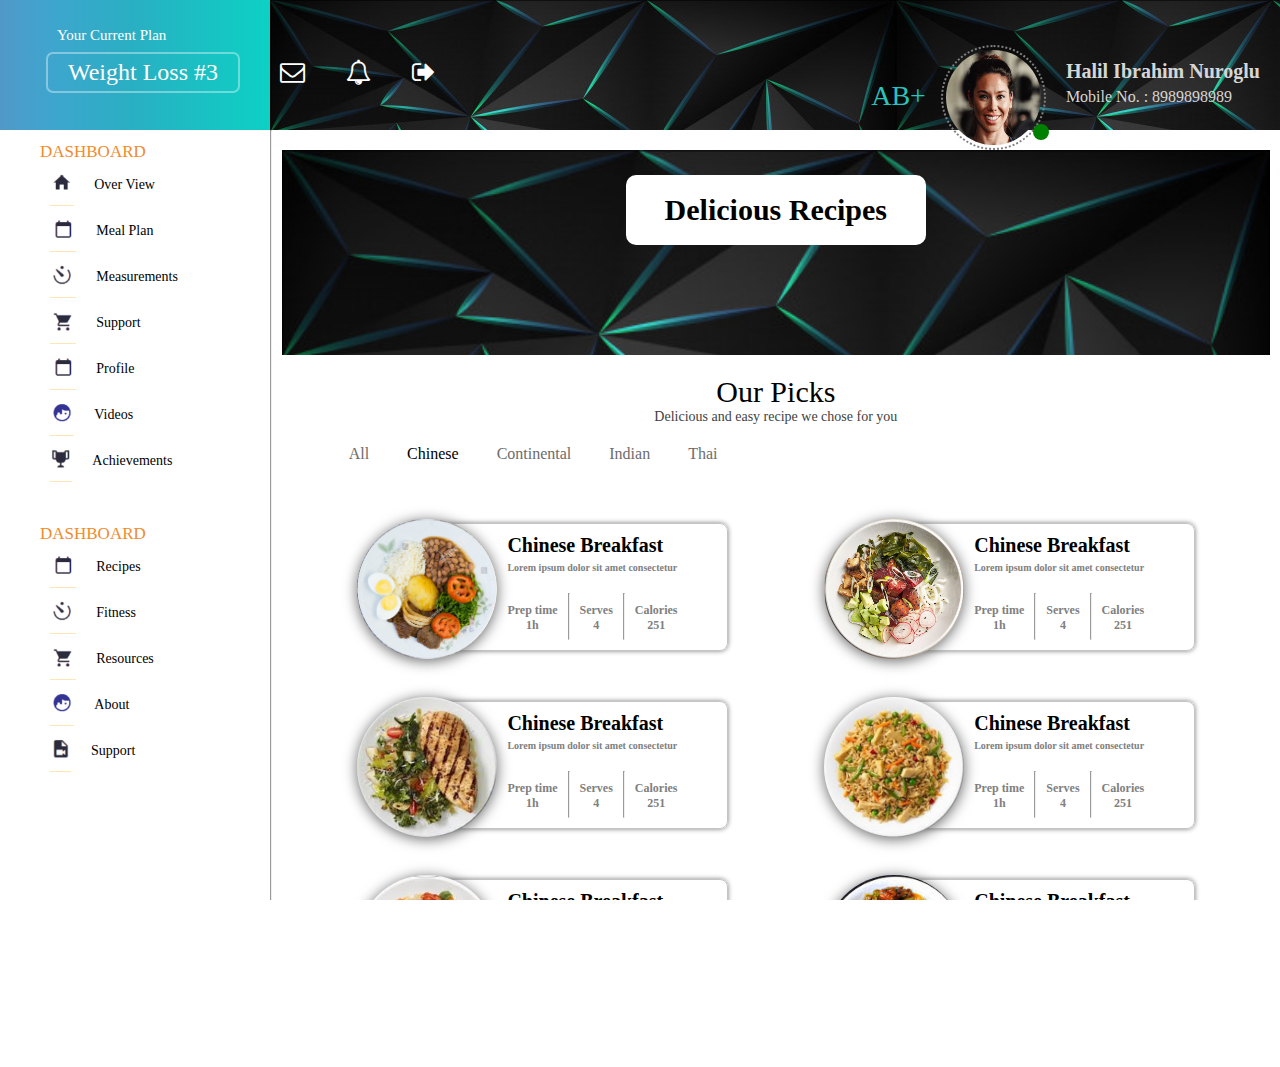
<file: diet/recipe.html>
<!DOCTYPE html>
<html>
<head>
    <meta name="viewport" content="width=device-width, initial-scale=1.0">
    <link rel="stylesheet" href="https://cdnjs.cloudflare.com/ajax/libs/font-awesome/4.7.0/css/font-awesome.min.css">
    <link rel="stylesheet" href="style.css">
    <script src="https://ajax.googleapis.com/ajax/libs/jquery/3.5.1/jquery.min.js"></script>
    <title>Document</title>
</head>
<body>
    <header>
        <div class="header-left">

            <div class="first">Your Current Plan</div>
            <div class="second">Weight Loss #3</div>
            <div class="ham" onclick="sideNav()"><div class="hamburger"></div></div>
            <div class="profile-image">
                <img src="images/black.jpg" alt="face" onclick="showDrop()">
                <div class="online"></div>
            </div>
            <div class="drop-profile" id="restrict" onclick="custom()">
                <div class="blur"></div>
                <div class="drop-profile-name">Halil Ibrahim Nuroglu</div>
                <div class="drop-profile-mob">8989898989</div> 
                <div class="profile-image">
                    <img src="images/black.jpg" alt="face" onclick="showDrop()">
                    <div class="online"></div>
                </div>
                <a href="./profile.html"><div class="edit-profile" onclick="custom()">Edit Profile</div></a>
            </div>
        </div>
        <div class="header-right">
            <div class="icons">
                <i class="fa fa-envelope-o" aria-hidden="true"></i>
                <i class="fa fa-bell-o" aria-hidden="true"></i>
                <a href="#" class="log-out"><i class="fa fa-sign-out" aria-hidden="true"></i></a>
            </div>
            <div class="profile">
                <span>AB+</span>
                <div class="profile-image">
                    <img src="images/face.png" alt="face">
                    <div class="online"></div>
                </div>
                <div class="profile-info">
                    <div class="profile-name">
                        <b>Halil Ibrahim Nuroglu</b>
                    </div>
                    <div class="mob-num">
                        Mobile No. : 8989898989
                    </div>
                </div>
            </div>
        </div>
    </header>
    <nav id="sideNavResponsive">
        <nav>Your Plan</nav>
        <span>Weight Loss #3</span>
        <div class="head">
            DASHBOARD
        </div>
        <ul>
            <li><a href=""><img src="images/home.png" alt="home"><span>Over View</span></a></li>
            <li><a href=""><img src="images/board.png" alt="board"><span>Meal Plan</span></a></li>
            <li><a href=""><img src="images/clock.png" alt="clock"><span>Measurements</span></a></li>
            <li><a href=""><img src="images/cart.png" alt="cart"><span>Support</span></a></li>
            <li><a href="./profile.html"><img src="images/board.png" alt="profile"><span>Profile</span></a></li>
            <li><a href=""><img src="images/ninja.png" alt="vid"><span>Videos</span></a></li>
            <li><a href=""><img src="images/trophy.png" alt="trophy"><span>Achievements</span></a></li>
        </ul>
        <div class="head">
            DASHBOARD
        </div>
        <ul>
            <li><a href="./recipe.html"><img src="images/board.png" alt="recipe"><span>Recipes</span></a></li>
            <li><a href=""><img src="images/clock.png" alt="fit"><span>Fitness</span></a></li>
            <li><a href=""><img src="images/cart.png" alt="cart"><span>Resources</span></a></li>
            <li><a href=""><img src="images/ninja.png" alt="about"><span>About</span></a></li>
            <li><a href=""><img src="images/paste.png" alt="support"><span>Support</span></a></li>
        </ul>
    </nav>
    <main>
        <nav id="sideNav">
            <i class="fa fa-times" aria-hidden="true" onclick="closeSideNav()"></i>
            <div class="head">
                DASHBOARD
            </div>
            <ul>
                <li><a href=""><img src="images/home.png" alt="home"><span>Over View</span></a></li>
                <li><a href=""><img src="images/board.png" alt="board"><span>Meal Plan</span></a></li>
                <li><a href=""><img src="images/clock.png" alt="clock"><span>Measurements</span></a></li>
                <li><a href=""><img src="images/cart.png" alt="cart"><span>Support</span></a></li>
                <li><a href="./profile.html"><img src="images/board.png" alt="profile"><span>Profile</span></a></li>
                <li><a href=""><img src="images/ninja.png" alt="vid"><span>Videos</span></a></li>
                <li><a href=""><img src="images/trophy.png" alt="trophy"><span>Achievements</span></a></li>
            </ul>
            <div class="head">
                DASHBOARD
            </div>
            <ul>
                <li><a href="./recipe.html"><img src="images/board.png" alt="recipe"><span>Recipes</span></a></li>
                <li><a href=""><img src="images/clock.png" alt="fit"><span>Fitness</span></a></li>
                <li><a href=""><img src="images/cart.png" alt="cart"><span>Resources</span></a></li>
                <li><a href=""><img src="images/ninja.png" alt="about"><span>About</span></a></li>
                <li><a href=""><img src="images/paste.png" alt="support"><span>Support</span></a></li>
            </ul>
        </nav>
        <hr>
        <div class="content">
            <div class="banner">
                <div class="line1">Delicious Recipes</div>
                <div class="line2">Explore variety of recipes</div>
                <div class="line3">
                    <input type="search" size="30" placeholder="Search recipe ...">
                    <div class="search-icon">
                        <i class="fa fa-search" aria-hidden="true"></i>
                    </div>
                </div>
            </div>
            <div class="our-picks">
                Our Picks
                <span>Delicious and easy recipe we chose for you</span>
            </div>
            <div class="item-nav">
                <div class="categories">
                    <a href="">All</a>
                    <a href="" class="active">Chinese</a>
                    <a href="">Continental</a>
                    <a href="">Indian</a>
                    <a href="">Thai</a>
                </div>
                <div class="categories-options">
                    <select name="" id="">
                        <option value="">All</option>
                        <option value="">Chinese</option>
                        <option value="">Continental</option>
                        <option value="">Indian</option>
                        <option value="">Thai</option>
                    </select>
                </div>
                <div class="searchbar"></div>
            </div>
            <div class="recipe-list">
                <div class="recipe-card">
                    <div class="card card1">
                        <div class="card-title">Chinese Breakfast</div>
                        <nav>Lorem ipsum dolor sit amet consectetur</nav>
                        <div class="specs">
                            <div class="first-col">Prep time <br> 1h</div>
                            <hr>
                            <div class="second-col">Serves <br> 4</div>
                            <hr>
                            <div class="third-col">Calories <br> 251</div>
                        </div>
                    </div>
                </div>
                <div class="recipe-card">
                    <div class="card card2">
                        <div class="card-title">Chinese Breakfast</div>
                        <nav>Lorem ipsum dolor sit amet consectetur</nav>
                        <div class="specs">
                            <div class="first-col">Prep time <br> 1h</div>
                            <hr>
                            <div class="second-col">Serves <br> 4</div>
                            <hr>
                            <div class="third-col">Calories <br> 251</div>
                        </div>
                    </div>
                </div>
                <div class="recipe-card">
                    <div class="card card3">
                        <div class="card-title">Chinese Breakfast</div>
                        <nav>Lorem ipsum dolor sit amet consectetur</nav>
                        <div class="specs">
                            <div class="first-col">Prep time <br> 1h</div>
                            <hr>
                            <div class="second-col">Serves <br> 4</div>
                            <hr>
                            <div class="third-col">Calories <br> 251</div>
                        </div>
                    </div>
                </div>
                <div class="recipe-card">
                    <div class="card card4">
                        <div class="card-title">Chinese Breakfast</div>
                        <nav>Lorem ipsum dolor sit amet consectetur</nav>
                        <div class="specs">
                            <div class="first-col">Prep time <br> 1h</div>
                            <hr>
                            <div class="second-col">Serves <br> 4</div>
                            <hr>
                            <div class="third-col">Calories <br> 251</div>
                        </div>
                    </div>
                </div>
                <div class="recipe-card">
                    <div class="card card5">
                        <div class="card-title">Chinese Breakfast</div>
                        <nav>Lorem ipsum dolor sit amet consectetur</nav>
                        <div class="specs">
                            <div class="first-col">Prep time <br> 1h</div>
                            <hr>
                            <div class="second-col">Serves <br> 4</div>
                            <hr>
                            <div class="third-col">Calories <br> 251</div>
                        </div>
                    </div>
                </div>
                <div class="recipe-card">
                    <div class="card card6">
                        <div class="card-title">Chinese Breakfast</div>
                        <nav>Lorem ipsum dolor sit amet consectetur</nav>
                        <div class="specs">
                            <div class="first-col">Prep time <br> 1h</div>
                            <hr>
                            <div class="second-col">Serves <br> 4</div>
                            <hr>
                            <div class="third-col">Calories <br> 251</div>
                        </div>
                    </div>
                </div>
            </div>
        </div>
    <br><br>
    </main>
    <div class="copyright">
        <nav>Copyright &copy; 2020 S . All rights reserved.</nav>
        <nav><a href=""><i class="fa fa-facebook" aria-hidden="true"></i></a></nav>
    </div>
    <script src="script.js"></script>
</body>
</html>
</file>
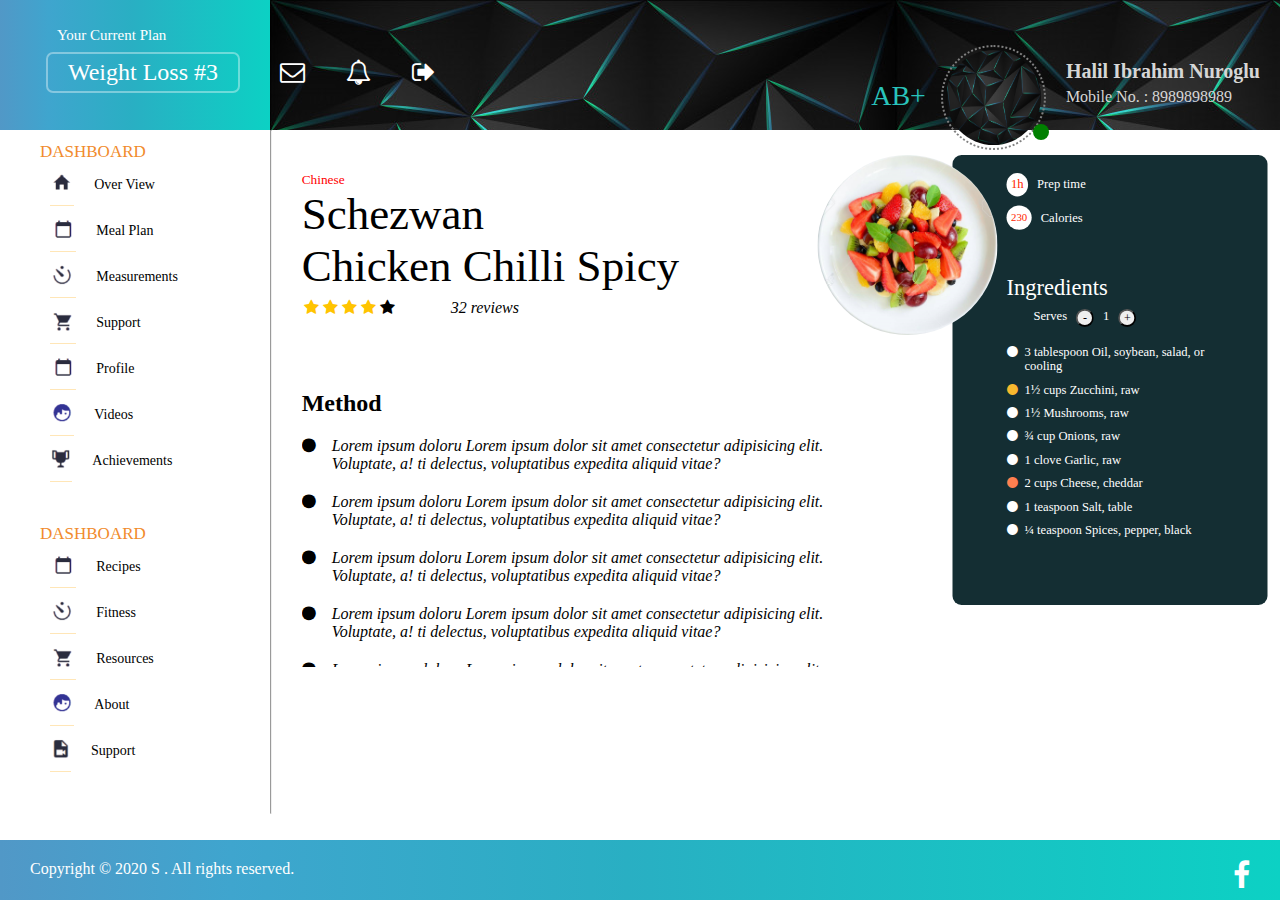
<file: diet/single-recipe.html>
<!DOCTYPE html>
<html>
<head>
    <meta name="viewport" content="width=device-width, initial-scale=1.0">
    <link rel="stylesheet" href="https://cdnjs.cloudflare.com/ajax/libs/font-awesome/4.7.0/css/font-awesome.min.css">
    <link rel="stylesheet" href="style.css">
    <script src="https://ajax.googleapis.com/ajax/libs/jquery/3.5.1/jquery.min.js"></script>
    <title>Document</title>
</head>
<body>
    <header>
        <div class="header-left">

            <div class="first">Your Current Plan</div>
            <div class="second">Weight Loss #3</div>
            <div class="ham" onclick="sideNav()"><div class="hamburger"></div></div>
            <div class="profile-image">
                <img src="images/black.jpg" alt="face" onclick="showDrop()">
                <div class="online"></div>
            </div>
            <div class="drop-profile" id="restrict" onclick="custom()">
                <div class="blur"></div>
                <div class="drop-profile-name">Halil Ibrahim Nuroglu</div>
                <div class="drop-profile-mob">8989898989</div> 
                <div class="profile-image">
                    <img src="images/black.jpg" alt="face" onclick="showDrop()">
                    <div class="online"></div>
                </div>
                <a href="./profile.html"><div class="edit-profile" onclick="custom()">Edit Profile</div></a>
            </div>
        </div>
        <div class="header-right">
            <div class="icons">
                <i class="fa fa-envelope-o" aria-hidden="true"></i>
                <i class="fa fa-bell-o" aria-hidden="true"></i>
                <a href="#" class="log-out"><i class="fa fa-sign-out" aria-hidden="true"></i></a>
            </div>
            <div class="profile">
                <span>AB+</span>
                <div class="profile-image">
                    <img src="images/black.jpg" alt="face">
                    <div class="online"></div>
                </div>
                <div class="profile-info">
                    <div class="profile-name">
                        <b>Halil Ibrahim Nuroglu</b>
                    </div>
                    <div class="mob-num">
                        Mobile No. : 8989898989
                    </div>
                </div>
            </div>
        </div>
    </header>
    <nav id="sideNavResponsive">
        <nav>Your Plan</nav>
        <span>Weight Loss #3</span>
        <div class="head">
            DASHBOARD
        </div>
        <ul>
            <li><a href=""><img src="images/home.png" alt="home"><span>Over View</span></a></li>
            <li><a href=""><img src="images/board.png" alt="board"><span>Meal Plan</span></a></li>
            <li><a href=""><img src="images/clock.png" alt="clock"><span>Measurements</span></a></li>
            <li><a href=""><img src="images/cart.png" alt="cart"><span>Support</span></a></li>
            <li><a href="./profile.html"><img src="images/board.png" alt="profile"><span>Profile</span></a></li>
            <li><a href=""><img src="images/ninja.png" alt="vid"><span>Videos</span></a></li>
            <li><a href=""><img src="images/trophy.png" alt="trophy"><span>Achievements</span></a></li>
        </ul>
        <div class="head">
            DASHBOARD
        </div>
        <ul>
            <li><a href="./recipe.html"><img src="images/board.png" alt="recipe"><span>Recipes</span></a></li>
            <li><a href=""><img src="images/clock.png" alt="fit"><span>Fitness</span></a></li>
            <li><a href=""><img src="images/cart.png" alt="cart"><span>Resources</span></a></li>
            <li><a href=""><img src="images/ninja.png" alt="about"><span>About</span></a></li>
            <li><a href=""><img src="images/paste.png" alt="support"><span>Support</span></a></li>
        </ul>
    </nav>
    <main>
        <nav id="sideNav">
            <i class="fa fa-times" aria-hidden="true" onclick="closeSideNav()"></i>
            <div class="head">
                DASHBOARD
            </div>
            <ul>
                <li><a href=""><img src="images/home.png" alt="home"><span>Over View</span></a></li>
                <li><a href=""><img src="images/board.png" alt="board"><span>Meal Plan</span></a></li>
                <li><a href=""><img src="images/clock.png" alt="clock"><span>Measurements</span></a></li>
                <li><a href=""><img src="images/cart.png" alt="cart"><span>Support</span></a></li>
                <li><a href="./profile.html"><img src="images/board.png" alt="profile"><span>Profile</span></a></li>
                <li><a href=""><img src="images/ninja.png" alt="vid"><span>Videos</span></a></li>
                <li><a href=""><img src="images/trophy.png" alt="trophy"><span>Achievements</span></a></li>
            </ul>
            <div class="head">
                DASHBOARD
            </div>
            <ul>
                <li><a href="./recipe.html"><img src="images/board.png" alt="recipe"><span>Recipes</span></a></li>
                <li><a href=""><img src="images/clock.png" alt="fit"><span>Fitness</span></a></li>
                <li><a href=""><img src="images/cart.png" alt="cart"><span>Resources</span></a></li>
                <li><a href=""><img src="images/ninja.png" alt="about"><span>About</span></a></li>
                <li><a href=""><img src="images/paste.png" alt="support"><span>Support</span></a></li>
            </ul>
        </nav>
        <hr>
        <div class="content">
            <div class="single-recipe-flex">
                <div class="single-recipe-header">
                    <small>Chinese</small>
                    <h1>
                        <div class="first-line-title">Schezwan</div>
                        <div class="second-line-title">Chicken Chilli Spicy</div>
                    </h1>
                    <div class="review">
                        <div class="star">
                            <i class="fa fa-star" aria-hidden="true"></i><i class="fa fa-star" aria-hidden="true"></i><i class="fa fa-star" aria-hidden="true"></i><i class="fa fa-star" aria-hidden="true"></i><i class="fa fa-star" aria-hidden="true"></i>
                        </div>
                        <div class="review-num">32 reviews</div>
                    </div>
                </div>
                <div class="single-recipe-graphics">
                    <img src="images/dish.png" alt="dish-image">
                    <div class="single-recipe-ingredients">
                        <div class="ingredients-place">
                            <div class="each-line">
                                <div class="circle red">1h</div>
                                <div class="ingredients-text">Prep time</div>
                            </div>
                            <div class="each-line">
                                <div class="circle red" id="calory-value">230</div>
                                <div class="ingredients-text">Calories</div>
                            </div>
                            <div class="title">
                                Ingredients
                            </div>
                            <div class="serves">
                                <span>Serves</span>
                                <button>-</button>
                                <div class="serve-num">1</div>
                                <button>+</button>
                            </div>
                            <div class="process">
                                <div class="each-line">
                                    <div class="bullet">
                                        <i class="fa fa-circle" aria-hidden="true"></i>
                                    </div>
                                    <div class="process-text">3 tablespoon Oil, soybean, salad, or cooling</div>
                                </div>
                                <div class="each-line">
                                    <div class="bullet">
                                        <i class="fa fa-circle light-orange" aria-hidden="true"></i>
                                    </div>
                                    <div class="process-text">1&frac12; cups Zucchini, raw</div>
                                </div>
                                <div class="each-line">
                                    <div class="bullet">
                                        <i class="fa fa-circle" aria-hidden="true"></i>
                                    </div>
                                    <div class="process-text">1&frac12; Mushrooms, raw</div>
                                </div>
                                <div class="each-line">
                                    <div class="bullet">
                                        <i class="fa fa-circle" aria-hidden="true"></i>
                                    </div>
                                    <div class="process-text">&frac34; cup Onions, raw</div>
                                </div>
                                <div class="each-line">
                                    <div class="bullet">
                                        <i class="fa fa-circle" aria-hidden="true"></i>
                                    </div>
                                    <div class="process-text">1 clove Garlic, raw</div>
                                </div>
                                <div class="each-line">
                                    <div class="bullet">
                                        <i class="fa fa-circle orange" aria-hidden="true"></i>
                                    </div>
                                    <div class="process-text">2 cups Cheese, cheddar</div>
                                </div>
                                <div class="each-line">
                                    <div class="bullet">
                                        <i class="fa fa-circle" aria-hidden="true"></i>
                                    </div>
                                    <div class="process-text">1 teaspoon Salt, table</div>
                                </div>
                                <div class="each-line">
                                    <div class="bullet">
                                        <i class="fa fa-circle" aria-hidden="true"></i>
                                    </div>
                                    <div class="process-text">&frac14; teaspoon Spices, pepper, black</div>
                                </div>
                            </div>
                        </div>
                    </div>
                </div>
            </div>
            <div class="single-recipe-method">
                <div class="title">
                    <h2>Method</h2>
                </div>
                <div class="recipe-method-list">
                    <div class="recipe-method">
                        <div class="bullet">
                            <i class="fa fa-circle" aria-hidden="true"></i>
                        </div>
                        <div class="method">Lorem ipsum doloru Lorem ipsum dolor sit amet consectetur adipisicing elit. Voluptate, a! ti delectus, voluptatibus expedita aliquid vitae?</div>
                    </div>
                    <div class="recipe-method">
                        <div class="bullet">
                            <i class="fa fa-circle" aria-hidden="true"></i>
                        </div>
                        <div class="method">Lorem ipsum doloru Lorem ipsum dolor sit amet consectetur adipisicing elit. Voluptate, a! ti delectus, voluptatibus expedita aliquid vitae?</div>
                    </div>
                    <div class="recipe-method">
                        <div class="bullet">
                            <i class="fa fa-circle" aria-hidden="true"></i>
                        </div>
                        <div class="method">Lorem ipsum doloru Lorem ipsum dolor sit amet consectetur adipisicing elit. Voluptate, a! ti delectus, voluptatibus expedita aliquid vitae?</div>
                    </div>
                    <div class="recipe-method">
                        <div class="bullet">
                            <i class="fa fa-circle" aria-hidden="true"></i>
                        </div>
                        <div class="method">Lorem ipsum doloru Lorem ipsum dolor sit amet consectetur adipisicing elit. Voluptate, a! ti delectus, voluptatibus expedita aliquid vitae?</div>
                    </div>
                    <div class="recipe-method">
                        <div class="bullet">
                            <i class="fa fa-circle" aria-hidden="true"></i>
                        </div>
                        <div class="method">Lorem ipsum doloru Lorem ipsum dolor sit amet consectetur adipisicing elit. Voluptate, a! ti delectus, voluptatibus expedita aliquid vitae?</div>
                    </div>
                </div>
            </div>
        </div>
    <br><br>
    </main>
    <div class="copyright">
        <nav>Copyright &copy; 2020 S . All rights reserved.</nav>
        <nav><a href=""><i class="fa fa-facebook" aria-hidden="true"></i></a></nav>
    </div>
    <script src="script.js"></script>
</body>
</html>
</file>
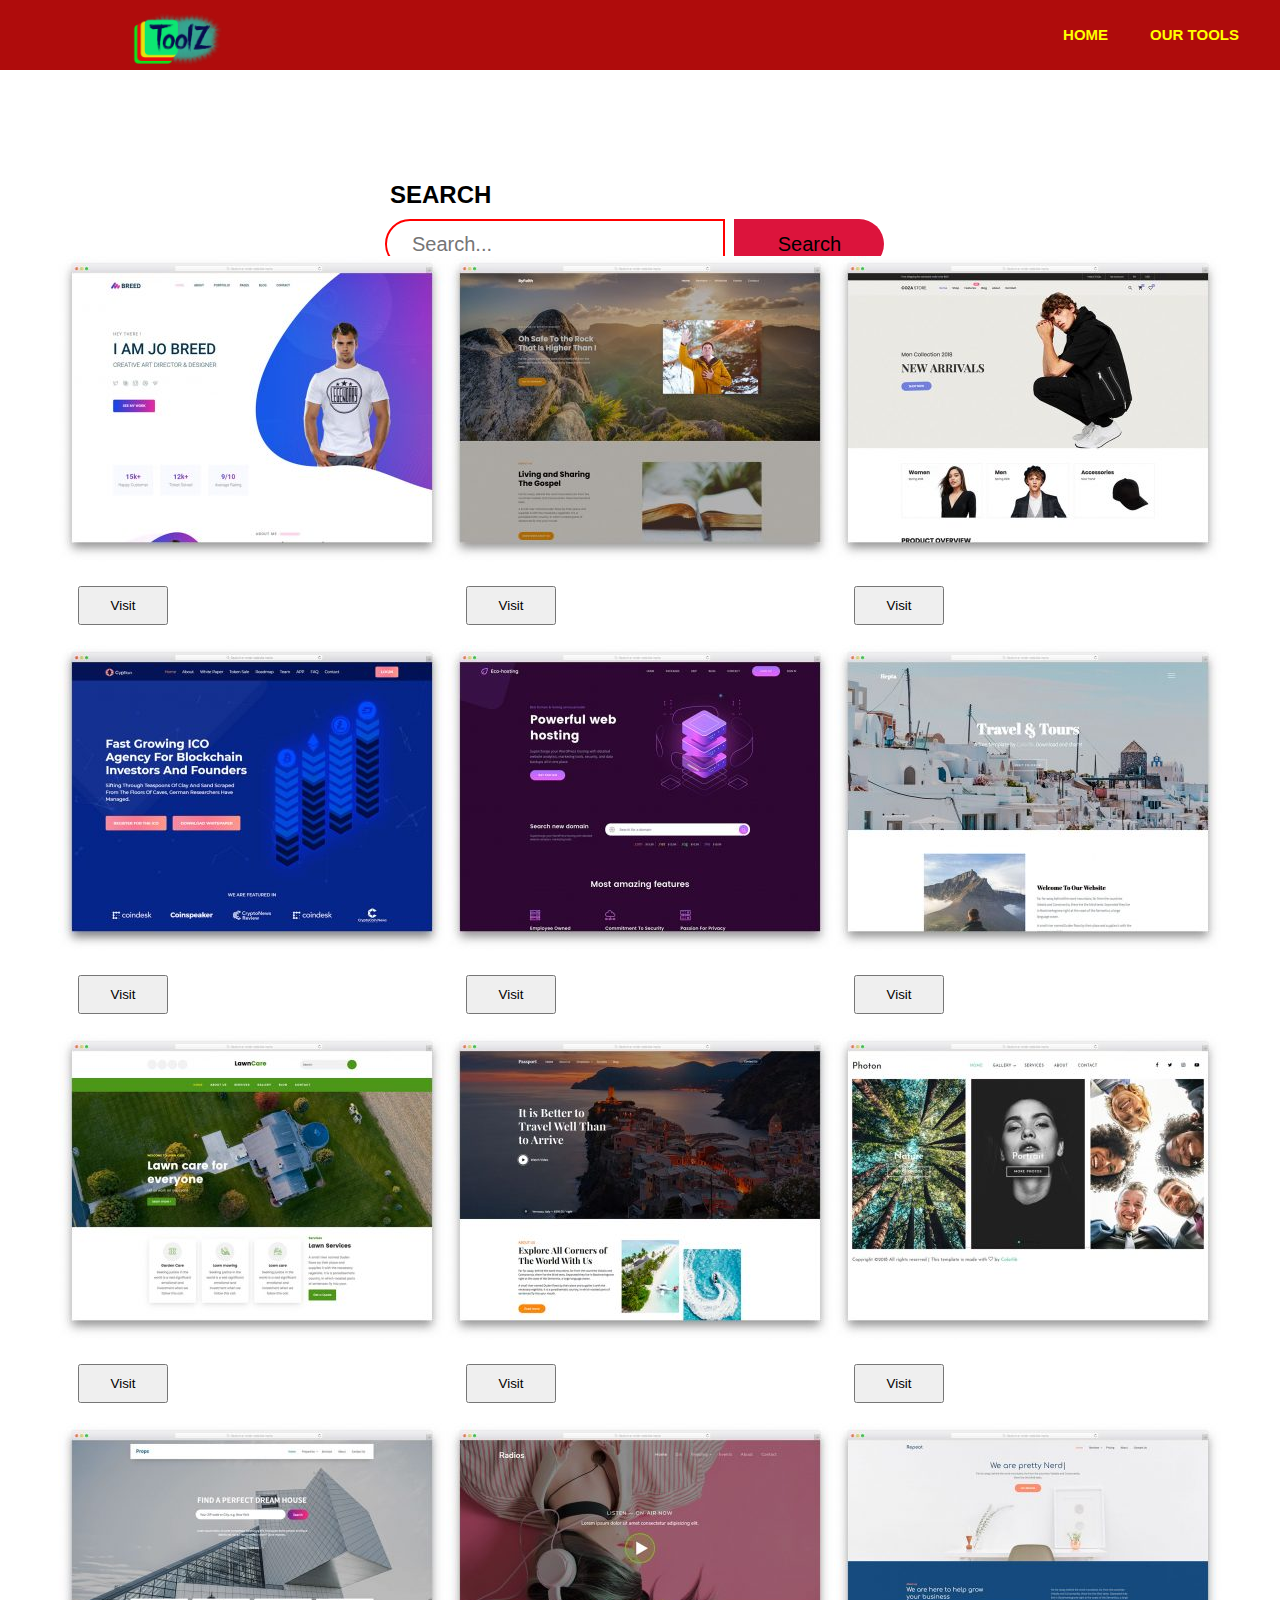
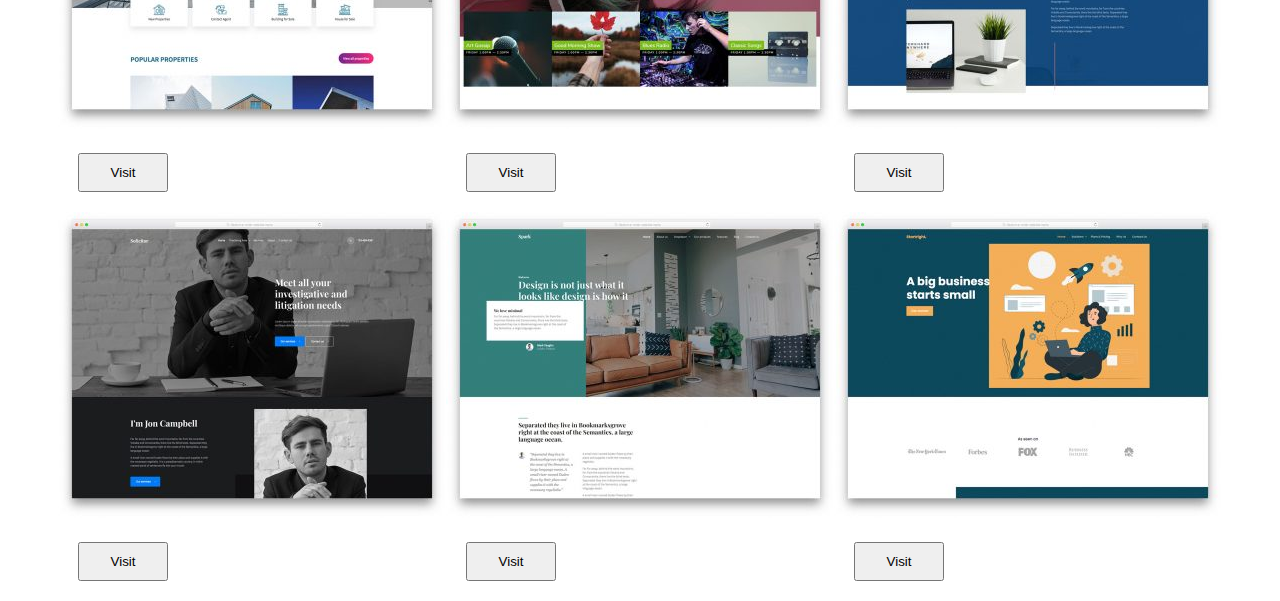
<file: Toolz/temp.html>
<!DOCTYPE html>
<html lang="en">
<head>
    <meta charset="UTF-8">
    <meta name="viewport" content="width=device-width, initial-scale=1.0">
    <title>Document</title>
    <link rel="stylesheet" href="style.css">
    <link rel="stylesheet" href="temp.css">
    <script type="text/javascript" src="script.js"></script>
    <style>
        
    </style>
</head>
<body>
    <header>
        <div class="nav">
            <div class="left">
                <img class="ico" src="img/icon3.png">
                <div class="logotxt"></div>
                <div class="navbtn" onclick="openmenu()" id="menu">
                    <div class="line3"></div>
                    <div class="line4"></div>
                    <div class="line5"></div>
                </div>
            </div>

            <div class="navbar" id="nav-bar">
                <li><a  href="index.html" data-after="Home">Home</a></li>
                <div class="dropdown">
                <li><a href="#" >Our Tools</a></li>
                      <i class="fa fa-caret-down"></i>
                    <div class="dropdown-content">
                        <a href="colorPicker.html">Color Picker</a>
                        <a href="shadow.html">Box Shadow generator</a>
                        <a href="textShadow.html">Text Shadow generator</a>
                        <a class="active" href="temp.html">Templates</a>
                    </div>
                  </div>        
                <div id="closeico" onclick="closemenu()">
                    <div class="line1"></div>
                    <div class="line2"></div >
                </div>
            </div>
        </div>
    </header>
    <div class="search-bar">
         <h1>SEARCH</h1>
         <form>
             <input type="text" placeholder="Search...">
             <input type="submit" value="Search">
         </form>
    </div>
    <div class="temp-gallery"> 
        <div class="img-box">
      <li><img class="temp" src="img/breed2-free-template-388x306.jpg"></li>
      <a href="https://colorlib.com/preview/#breed2"><button class="btn">Visit</button></a> </div>
      <div class="img-box">
      <li><img class="temp" src="img/byfaith-free-template-388x306.jpg"></li>
      <a href="https://colorlib.com/preview/#byfaith"><button class="btn">Visit</button></a> </div>
      <div class="img-box">
      <li><img class="temp" src="img/cozastore-free-template-388x306.jpg"></li>
      <a href="https://colorlib.com/preview/#cozastore"><button class="btn">Visit</button></a> </div>
      <div class="img-box">
      <li><img class="temp" src="img/cryptian-free-template-388x306.jpg"></li>
      <a href="https://colorlib.com/preview/#cryptian"><button class="btn">Visit</button></a> </div>
      <div class="img-box">
      <li><img class="temp" src="img/ecohosting-free-template-388x306.jpg"></li>
      <a href="https://colorlib.com/preview/#ecohosting"><button class="btn">Visit</button></a> </div>
      <div class="img-box">
      <li><img class="temp" src="img/hepta-free-template-388x306.jpg"></li>
      <a href="https://colorlib.com/preview/#hepta"><button class="btn">Visit</button></a> </div>
      <div class="img-box">
      <li><img class="temp" src="img/lawncare-free-template-388x306.jpg"></li>
      <a href="https://colorlib.com/preview/#lawncare"><button class="btn">Visit</button></a> </div>
      <div class="img-box">
           <li><img class="temp" src="img/passport-free-template-388x306.jpg"></li>
      <a href="https://colorlib.com/preview/#passport"><button class="btn">Visit</button></a> </div>
      <div class="img-box"> 
          <li><img class="temp" src="img/photon-free-template-388x306.jpg"></li>
      <a href="https://colorlib.com/preview/#photon"><button class="btn">Visit</button></a> </div>
      <div class="img-box">
      <li><img class="temp" src="img/props-free-template-388x306.jpg"></li>
      <a href="https://colorlib.com/preview/#props"><button class="btn">Visit</button></a> </div>
      <div class="img-box">
      <li><img class="temp" src="img/radios-free-template-388x306.jpg"></li>
      <a href="https://colorlib.com/preview/#radios"><button class="btn">Visit</button></a> </div>
      <div class="img-box">
      <li><img class="temp" src="img/repeat-free-template-388x306.jpg"></li>
      <a href="https://colorlib.com/preview/#repeat"><button class="btn">Visit</button></a> </div>
      <div class="img-box">
      <li><img class="temp" src="img/solicitor-free-template-388x306.jpg"></li>
      <a href="https://colorlib.com/preview/#solicitor"><button class="btn">Visit</button></a> </div>
      <div class="img-box">
      <li><img class="temp" src="img/spark-free-templatel-388x306.jpg"></li>
      <a href="https://colorlib.com/preview/#spark"><button class="btn">Visit</button></a> </div>
      <div class="img-box">
      <li><img class="temp" src="img/startright-free-template-388x306.jpg"></li>
      <a href="https://colorlib.com/preview/#startright"><button class="btn">Visit</button></a> </div>
    </div>
</body>
</html>
</file>
<file: diet/style.css>
* {
    margin: 0;
    padding: 0;
    font-family: Cambria, Cochin, Georgia, Times, 'Times New Roman', serif;
    -webkit-margin: 0;
    -webkit-padding: 0;
    -webkit-font-family: Cambria, Cochin, Georgia, Times, 'Times New Roman', serif
}
#sideNavResponsive::-webkit-scrollbar {
    width: 0px;
    -webkit-width: 0px;
}
html, body {
    overflow-x: hidden;
    height: 100%;
    width: 100%;
    -webkit-overflow-x: hidden;
    -webkit-height: 100%;
    -webkit-width: 100%;
}
body {
    display: flex;
    flex-direction: column;
    -webkit-display: flex;
    -webkit-flex-direction: column;
}
header {
display: flex;
-webkit-display: flex;
}
.header-left {
    position: relative;
    height: 130px;
    width: 270px;
    background: linear-gradient(90deg, rgba(81,152,199,1) 0%, rgba(63,165,206,1) 18%, rgba(41,175,195,1) 49%, rgba(12,209,196,1) 100%);
    -webkit-position: relative;
    -webkit-height: 130px;
    -webkit-width: 270px;
    -webkit-background: linear-gradient(90deg, rgba(81,152,199,1) 0%, rgba(63,165,206,1) 18%, rgba(41,175,195,1) 49%, rgba(12,209,196,1) 100%);
}

.header-left .first {
    position: absolute;
    top: 27px;
    left: 57px;
    color: white;
    font-size: 15px;
    -webkit-position: absolute;
    -webkit-top: 27px;
    -webkit-left: 57px;
    -webkit-color: white;
    -webkit-font-size: 15px;
}
.header-left .second {
    position: absolute;
    top: 52px;
    left: 46px;
    color: white;
    text-align: center;
    font-size: 24px;
    padding: 5px 10px;
    border-radius: 7px;
    width: 170px;
    border: 2px solid rgba(255, 255, 255, 0.377);
    -webkit-position: absolute;
    -webkit-top: 52px;
    -webkit-left: 46px;
    -webkit-color: white;
    -webkit-text-align: center;
    -webkit-font-size: 24px;
    -webkit-padding: 5px 10px;
    -webkit-border-radius: 7px;
    -webkit-width: 170px;
    -webkit-border: 2px solid rgba(255, 255, 255, 0.377);
}
.header-left .ham {
    position: absolute;
    top: 20px;
    left: 10px;
    padding: 10px;
    height: 40px;
    width: 60px;
    cursor: pointer;
    margin: 0;
    -webkit-position: absolute;
    -webkit-top: 20px;
    -webkit-left: 10px;
    -webkit-padding: 10px;
    -webkit-height: 40px;
    -webkit-width: 60px;
    -webkit-cursor: pointer;
    -webkit-margin: 0;
}
.header-left .ham .hamburger {
    width: 40px;
    height: 4px;
    background-color: white;
    position: absolute;
    right: 8px;
    top: 20px;
    margin: 10px;
    -webkit-width: 40px;
    -webkit-height: 4px;
    -webkit-background-color: white;
    -webkit-position: absolute;
    -webkit-right: 8px;
    -webkit-top: 20px;
    -webkit-margin: 10px;
}
.header-left .ham .hamburger::before {
    content: '';
    width: 40px;
    height: 4px;
    background-color: white;
    position: absolute;
    right: 5px;
    top: 10px;
    -webkit-content: '';
    -webkit-width: 40px;
    -webkit-height: 4px;
    -webkit-background-color: white;
    -webkit-position: absolute;
    -webkit-right: 5px;
    -webkit-top: 10px;
}
.header-left .ham .hamburger::after {
    content: '';
    width: 40px;
    height: 4px;
    background-color: white;
    position: absolute;
    right: -5px;
    top: -10px;
    -webkit-content: '';
    -webkit-width: 40px;
    -webkit-height: 4px;
    -webkit-background-color: white;
    -webkit-position: absolute;
    -webkit-right: -5px;
    -webkit-top: -10px;
}
.header-left .drop-profile {
    width: 280px;
    height: 90px;
    border-radius: 5px;
    position: absolute;
    top: 10px;
    background: transparent;
    right: 10px;
    text-align: right;
    transition: 0.4s;
    opacity: 1;
   /* animation: dropProfileAnimate 0.4s;*/
   visibility: hidden;
   -webkit-width: 270px;
    -webkit-height: 90px;
    -webkit-border-radius: 5px;
    -webkit-position: absolute;
    -webkit-top: 10px;
    -webkit-background: transparent;
    -webkit-right: 10px;
    -webkit-text-align: right;
    -webkit-transition: 0.4s;
    -webkit-opacity: 1;
   /* animation: dropProfileAnimate 0.4s;*/
   -webkit-visibility: hidden;
}
.drop-profile .profile-image {
    position: relative;
    left: -190px;
    top: -40px;
    -webkit-position: relative;
    -webkit-left: -190px;
    -webkit-top: -40px;
}
.downAnimate {
    animation-name: dropProfileAnimate;
    animation-duration: 0.4s;
    -webkit-animation-name: dropProfileAnimate;
    -webkit-animation-duration: 0.4s;
}

@keyframes dropProfileAnimate {
    from {top:-100px; opacity:0}
    to {top:0; opacity:1}
  }
.upAnimate {
    animation-name: upProfileAnimate;
    animation-duration: 0.4s;
    -webkit-animation-name: upProfileAnimate;
    -webkit-animation-duration: 0.4s;
}
@keyframes upProfileAnimate {
    from {top:0px; opacity:1}
    to {top:-100px; opacity:0}
}

.header-left .drop-profile .blur {
    width: 100%;
    height: 100%;
    position: absolute;
    background: rgba(0, 0, 0, 0.219);
    filter: blur(2px);
    border-radius: 4px;
    -webkit-width: 100%;
    -webkit-height: 100%;
    -webkit-position: absolute;
    -webkit-background: rgba(0, 0, 0, 0.219);
    -webkit-filter: blur(2px);
    -webkit-border-radius: 4px;
}
.header-left .drop-profile .drop-profile-name {
    font-size: 16px;
    z-index: 1;
    position: absolute;
    left: 50%;
    transform: translate(-50%);
    width: 100%;
    font-weight: 600;
    color: white;
    margin-top: 10px;
    padding-right: 20px;
    -webkit-font-size: 18px;
    -webkit-z-index: 1;
    -webkit-position: absolute;
    -webkit-left: 50%;
    -webkit-transform: translate(-50%);
    -webkit-width: 100%;
    -webkit-font-weight: 600;
    -webkit-color: white;
    -webkit-margin-top: 10px;
    -webkit-padding-right: 20px;
}
.header-left .drop-profile .drop-profile-mob {
    position: absolute;
    top: 30px;
    width: 100%;
    color: white;
    right: 10px;
    -webkit-position: absolute;
    -webkit-top: 30px;
    -webkit-width: 100%;
    -webkit-color: white;
    -webkit-right: 10px;
}
.header-left .drop-profile .edit-profile {
    color: black;
    position: absolute;
    bottom: 0px;
    padding: 3px;
    margin: 2px 12px;
    border-radius: 5px;
    border: 1px solid grey;
    cursor: pointer;
    color: white;
    background: rgb(61, 60, 60);
    right: 60px;
    margin-bottom: 5px;
    -webkit-color: black;
    -webkit-position: absolute;
    -webkit-bottom: 0px;
    -webkit-padding: 3px;
    -webkit-margin: 2px 12px;
    -webkit-border-radius: 5px;
    -webkit-border: 1px solid grey;
    -webkit-cursor: pointer;
    -webkit-color: white;
    -webkit-background: rgb(61, 60, 60);
    -webkit-right: 60px;
    -webkit-margin-bottom: 5px;
}
.header-right {
    width: calc(100% - 270px);
    background-image: url(images/black.jpg);
    height: 130px;
    color: white;
    display: flex;
    justify-content: space-between;
    -webkit-width: calc(100% - 270px);
    -webkit-background-image: url(images/black.jpg);
    -webkit-height: 130px;
    -webkit-color: white;
    -webkit-display: flex;
    -webkit-justify-content: space-between;
}
.icons a {
    color: white;
}
.header-right i {
    font-size: 25px;
    margin-top: 60px;
    margin-left: 10px;
    margin-right: 27px;
    -webkit-font-size: 25px;
    -webkit-margin-top: 60px;
    -webkit-margin-left: 10px;
    -webkit-margin-right: 27px;
}
.header-right .fa-sign-out-alt {
    margin-left: 42px;
}
.fa-sign-out-alt::after {
    content: 'Log-out';
    position: relative;
    top: -3px;
    z-index: 1;
    color: white;
    font-size: 18px;
    padding-left: 10px;
    -webkit-position: relative;
    -webkit-top: -3px;
    -webkit-z-index: 1;
    -webkit-color: white;
    -webkit-font-size: 18px;
    -webkit-padding-left: 10px;
}
.fa-envelope::after, .fa-bell::after {
    content: '....';
    position: relative;
    top: -17px;
    left: 2px;
    width: 15px;
    height: 10px;
    font-size: 7px;
    border-radius: 10px;
    background-color: red;
    color: red;
    z-index: 1;
    -webkit-position: relative;
    -webkit-top: -17px;
    -webkit-left: 2px;
    -webkit-width: 15px;
    -webkit-height: 10px;
    -webkit-font-size: 7px;
    -webkit-border-radius: 10px;
    -webkit-background-color: red;
    -webkit-color: red;
    -webkit-z-index: 1;
}
.profile {
    display: flex;
    position: relative;
    -webkit-display: flex;
    -webkit-position: relative;
}
.profile span {
    color: rgb(41, 195, 187);
    font-size: 28px;
    margin-top: 80px;
    margin-right: 15px;
    -webkit-color: rgb(41, 195, 187);
    -webkit-font-size: 28px;
    -webkit-margin-top: 80px;
    -webkit-margin-right: 15px;
}
.profile-image img {
    width: 95px;
    height: 95px;
    border-radius: 50%;
    border: 2px dotted grey;
    position: relative;
    top: 45px;
    padding: 3px;
    cursor: pointer;
    transition: 0.4s;
    -webkit-width: 95px;
    -webkit-height: 95px;
    -webkit-border-radius: 50%;
    -webkit-border: 2px dotted grey;
    -webkit-position: relative;
    -webkit-top: 45px;
    -webkit-padding: 3px;
    -webkit-cursor: pointer;
    -webkit-transition: 0.4s;
}
.profile-image {
    position: relative;
}
.online {
    position: absolute;
    bottom: -10px;
    right: -3px;
    height: 16px;
    width: 16px;
    border-radius: 50%;
    background-color: green;
    -webkit-position: absolute;
    -webkit-bottom: -10px;
    -webkit-right: -3px;
    -webkit-height: 16px;
    -webkit-width: 16px;
    -webkit-border-radius: 50%;
    -webkit-background-color: green;
}
.profile-info {
    margin-top: 50px;
    color: rgb(214, 214, 214);
    padding: 10px 20px;
    -webkit-margin-top: 50px;
    -webkit-color: rgb(214, 214, 214);
    -webkit-padding: 10px 20px;
}
.profile-name {
    font-size: 20px;
    padding-bottom: 5px;
    -webkit-font-size: 20px;
    -webkit-padding-bottom: 5px;
}
#sideNavResponsive {
    width: 0px;
    overflow-y: scroll;
    transform: translate(-100%, 0%);
    z-index: 1098976;
    border-right: 1px solid black;
    -webkit-width: 0px;
    -webkit-transform: translate(-100%, 0%);
    -webkit-z-index: 1098976;
    -webkit-border-right: 1px solid black;
}
main { 
    display: flex;
    flex-direction: row;
    -webkit-display: flex;
    -webkit-flex-direction: row;
}
#sideNav {
    position: relative;
    width: 230px;
    padding-top: 12px;
    padding-left: 40px;
    font-size: 17px;
    color: rgb(241, 139, 44);
    background: white;
    -webkit-position: relative;
    -webkit-width: 230px;
    -webkit-padding-top: 12px;
    -webkit-padding-left: 40px;
    -webkit-font-size: 17px;
    -webkit-color: rgb(241, 139, 44);
    -webkit-background: white;
}
#sideNavResponsive {
    position: relative;
    width: 230px;
    padding-top: 12px;
    padding-left: 40px;
    font-size: 17px;
    color: rgb(241, 139, 44);
    background-color: white;
    transition: 0.3s;
    -webkit-position: relative;
    -webkit-width: 230px;
    -webkit-padding-top: 12px;
    -webkit-padding-left: 40px;
    -webkit-font-size: 17px;
    -webkit-color: rgb(241, 139, 44);
    -webkit-background-color: white;
    -webkit-transition: 0.3s;
}
#sideNav ul, #sideNavResponsive ul {
    margin-bottom: 40px;
    -webkit-margin-bottom: 40px;
} 

#sideNav ul li, #sideNavResponsive ul li {
    list-style-type: none;
    -webkit-list-style-type: none;
}
#sideNav ul li a {
    display: flex;
    text-decoration: none;
    color: rgb(53, 53, 53);
    font-size: 14px;
    padding-left: 10px;
    margin-right: 10px;
    color: black;
    -webkit-display: flex;
    -webkit-text-decoration: none;
    -webkit-color: rgb(53, 53, 53);
    -webkit-font-size: 14px;
    -webkit-padding-left: 10px;
    -webkit-margin-right: 10px;
    -webkit-color: black;
}
#sideNavResponsive ul li a {
    display: flex;
    text-decoration: none;
    color: rgb(53, 53, 53);
    font-size: 14px;
    padding-left: 10px;
    margin-right: 10px;
    color: black;
    -webkit-display: flex;
    -webkit-text-decoration: none;
    -webkit-color: rgb(53, 53, 53);
    -webkit-font-size: 14px;
    -webkit-padding-left: 10px;
    -webkit-margin-right: 10px;
    -webkit-color: black;
}
#sideNav ul li a img, #sideNavResponsive ul li a img {
    height: 23px;
    padding: 10px 0px;
    margin-right: 20px;
    border-bottom: 1px solid rgba(255, 166, 0, 0.281);
    -webkit-height: 23px;
    -webkit-padding: 10px 0px;
    -webkit-margin-right: 20px;
    -webkit-border-bottom: 1px solid rgba(255, 166, 0, 0.281);
}
#sideNav ul li a span, #sideNavResponsive ul li a span {
    padding: 15px 0px;
    -webkit-padding: 15px 0px;
}
#sideNav ul li a:active, #sideNavResponsive ul li a:active {
    border: 1px solid rgb(40, 188, 233);
    border-radius: 10px;
    -webkit-border: 1px solid rgb(40, 188, 233);
    -webkit-border-radius: 10px;
}
.content {
    position: relative;
    width: calc(100% - 270px);
    height: auto;
    -webkit-width: calc(100% - 270px);
    -webkit-height: auto;
}
.categories-options select {
    position: relative;
    left: 50%;
    transform: translate(-50%);
    box-shadow: 0px 0px 5px rgb(124, 124, 124);
    padding: 5px;
    background-color: rgba(247, 247, 247, 0.822);
    cursor: pointer;
    margin: 10px auto;
    font-size: 16px;
    -webkit-position: relative;
    -webkit-left: 50%;
    -webkit-transform: translate(-50%);
    -webkit-box-shadow: 0px 0px 5px rgb(124, 124, 124);
    -webkit-padding: 5px;
    -webkit-background-color: rgba(247, 247, 247, 0.822);
    -webkit-cursor: pointer;
    -webkit-margin: 10px auto;
    -webkit-font-size: 16px;
}
.fa-share {
    transform: rotate(-90deg) scaleX(-1);
    -webkit-transform: rotate(-90deg) scaleX(-1);
} 
.banner {
    margin: 20px 10px;
    width: calc(100% - 20px);
    height: 180px;
    background-image: url(images/black.jpg);
    background-size: cover;
    padding-top: 25px;
    color: white;
    -webkit-margin: 20px 10px;
    -webkit-width: calc(100% - 20px);
    -webkit-height: 180px;
    -webkit-background-image: url(images/black.jpg);
    -webkit-background-size: cover;
    -webkit-padding-top: 25px;
    -webkit-color: white;
}
.content .line1 {
    width: 300px;
    background-color: white;
    margin: 0px auto;
    height: 70px;
    color: black;
    text-align: center;
    display: flex;
    justify-content: center;
    align-items: center;
    border-radius: 10px;
    font-size: 30px;
    font-weight: 600;
    -webkit-width: 300px;
    -webkit-background-color: white;
    -webkit-margin: 0px auto;
    -webkit-height: 70px;
    -webkit-color: black;
    -webkit-text-align: center;
    -webkit-display: flex;
    -webkit-justify-content: center;
    -webkit-align-items: center;
    -webkit-border-radius: 10px;
    -webkit-font-size: 30px;
    -webkit-font-weight: 600;
}
.line2 {
    text-align: center;
    margin-top: 6px;
    font-size: 14px;
    -webkit-text-align: center;
    -webkit-margin-top: 6px;
    -webkit-font-size: 14px;
}
.line3 {
    width: 150px;
    padding: 6px;
    text-align: center;
    margin: 15px auto;
    border-radius: 6px;
    transform: translate(-55%);
    display: flex;
    -webkit-width: 150px;
    -webkit-padding: 6px;
    -webkit-text-align: center;
    -webkit-margin: 15px auto;
    -webkit-border-radius: 6px;
    -webkit-transform: translate(-55%);
    -webkit-display: flex;
}
.line3 input {
    padding: 7px;
    font-size: 15px;
    border-top-left-radius: 10px;
    border-bottom-left-radius: 10px;
    -webkit-padding: 7px;
    -webkit-font-size: 15px;
    -webkit-border-top-left-radius: 10px;
    -webkit-border-bottom-left-radius: 10px;
}
.line3 input:active, .line3 input:valid {
    outline: none;
    border: 2px solid aqua;
    -webkit-outline: none;
    -webkit-border: 2px solid aqua;
}
.line3 .search-icon {
    border: 1px solid aqua;
    padding: 10px;
    color: white;
    background-color: rgba(0, 255, 255, 0.589);
    cursor: pointer;
    border-top-right-radius: 4px;
    border-bottom-right-radius: 4px;
    -webkit-border: 1px solid aqua;
    -webkit-padding: 10px;
    -webkit-color: white;
    -webkit-background-color: rgba(0, 255, 255, 0.589);
    -webkit-cursor: pointer;
    -webkit-border-top-right-radius: 4px;
    -webkit-border-bottom-right-radius: 4px;
}
.line3 .search-icon:active {
    background: rgba(0, 255, 255, 0.815);
    -webkit-background: rgba(0, 255, 255, 0.815);
}
.our-picks {
    margin: 10px auto;
    font-size: 30px;
    text-align: center;
    -webkit-margin: 10px auto;
    -webkit-font-size: 30px;
    -webkit-text-align: center;
}
.our-picks span {
    font-size: 14px;
    text-align: center;
    color: rgb(63, 63, 63);
    display: block;
    -webkit-font-size: 14px;
    -webkit-text-align: center;
    -webkit-color: rgb(63, 63, 63);
    -webkit-display: block;
}
.content .categories {
    margin: 20px 60px;
    -webkit-margin: 20px 60px;
}
.content .categories a {
    color: rgb(109, 108, 108);
    text-decoration: none;
    padding: 1px 2px;
    margin: 0px 15px;
    -webkit-color: rgb(109, 108, 108);
    -webkit-text-decoration: none;
    -webkit-padding: 1px 2px;
    -webkit-margin: 0px 15px;
}
.content .categories .active {
    color: black;
    -webkit-color: black;
}
.recipe-list {
    display: flex;
    justify-content: space-evenly;
    flex-wrap: wrap;
    -webkit-display: flex;
    -webkit-justify-content: space-evenly;
    -webkit-flex-wrap: wrap;
}
.recipe-card {
    display: flex;
    position: relative;
    margin: 10px;
    -webkit-display: flex;
    -webkit-position: relative;
    -webkit-margin: 10px;
}
.recipe-card img {
    position: absolute;
    top: -1px;
    left: -50px;
    border-radius: 50%;
    width: 140px;
    height: 140px;
    filter: drop-shadow(0px 2px 7px rgb(102, 102, 102));
    -webkit-position: absolute;
    -webkit-top: -1px;
    -webkit-left: -50px;
    -webkit-border-radius: 50%;
    -webkit-width: 140px;
    -webkit-height: 140px;
    -webkit-filter: drop-shadow(0px 2px 7px rgb(102, 102, 102));
}
.card {
    position: relative;
    width: 200px;
    border: 0.5px solid rgb(196, 196, 196);
    border-radius: 8px;
    padding-left: 100px;
    padding-top: 10px;
    padding-bottom: 10px;
    padding-right: 20px;
    font-size: 20px;
    font-weight: bold;
    margin-left: 50px;
    margin-top: 30px;
    box-shadow: 0px 0px 5px grey;
    -webkit-position: relative;
    -webkit-width: 200px;
    -webkit-border: 0.5px solid rgb(196, 196, 196);
    -webkit-border-radius: 8px;
    -webkit-padding-left: 100px;
    -webkit-padding-top: 10px;
    -webkit-padding-bottom: 10px;
    -webkit-padding-right: 20px;
    -webkit-font-size: 20px;
    -webkit-font-weight: bold;
    -webkit-margin-left: 50px;
    -webkit-margin-top: 30px;
    -webkit-box-shadow: 0px 0px 5px grey;
}
.card1::after {
    content: '';
    background-image: url(images/dish1.png);
    background-position: center;
    background-size: contain;
    position: absolute;
    top: -5px;
    left: -50px;
    border-radius: 50%;
    width: 140px;
    height: 140px;
    filter: drop-shadow(0px 2px 7px rgb(102, 102, 102));
    -webkit-content: '';
    -webkit-position: absolute;
    -webkit-top: -5px;
    -webkit-left: -50px;
    -webkit-border-radius: 50%;
    -webkit-width: 140px;
    -webkit-height: 140px;
    -webkit-filter: drop-shadow(0px 2px 7px rgb(102, 102, 102));
}
.card2::after {
    content: '';
    background-image: url(images/dish2.png);
    background-position: center;
    background-size: contain;
    position: absolute;
    top: -5px;
    left: -50px;
    border-radius: 50%;
    width: 140px;
    height: 140px;
    filter: drop-shadow(0px 2px 7px rgb(102, 102, 102));
    -webkit-content: '';
    -webkit-background-image: url(images/black.jpg);
    -webkit-position: absolute;
    -webkit-top: -5px;
    -webkit-left: -50px;
    -webkit-border-radius: 50%;
    -webkit-width: 140px;
    -webkit-height: 140px;
    -webkit-filter: drop-shadow(0px 2px 7px rgb(102, 102, 102));
}
.card3::after {
    content: '';
    background-image: url(images/dish3.png);
    background-position: center;
    background-size: contain;
    position: absolute;
    top: -5px;
    left: -50px;
    border-radius: 50%;
    width: 140px;
    height: 140px;
    filter: drop-shadow(0px 2px 7px rgb(102, 102, 102));
    -webkit-content: '';
    -webkit-position: absolute;
    -webkit-top: -5px;
    -webkit-left: -50px;
    -webkit-border-radius: 50%;
    -webkit-width: 140px;
    -webkit-height: 140px;
    -webkit-filter: drop-shadow(0px 2px 7px rgb(102, 102, 102));
}
.card4::after {
    content: '';
    background-image: url(images/dish4.png);
    background-position: center;
    background-size: contain;
    position: absolute;
    top: -5px;
    left: -50px;
    border-radius: 50%;
    width: 140px;
    height: 140px;
    filter: drop-shadow(0px 2px 7px rgb(102, 102, 102));
    -webkit-content: '';
    -webkit-background-image: url(images/dish4.jpg);
    -webkit-position: absolute;
    -webkit-top: -5px;
    -webkit-left: -50px;
    -webkit-border-radius: 50%;
    -webkit-width: 140px;
    -webkit-height: 140px;
    -webkit-filter: drop-shadow(0px 2px 7px rgb(102, 102, 102));
}
.card5::after {
    content: '';
    background-image: url(images/dish5.png);
    background-position: center;
    background-size: contain;
    position: absolute;
    top: -5px;
    left: -50px;
    border-radius: 50%;
    width: 140px;
    height: 140px;
    filter: drop-shadow(0px 2px 7px rgb(102, 102, 102));
    -webkit-content: '';
    -webkit-background-image: url(images/black.jpg);
    -webkit-position: absolute;
    -webkit-top: -5px;
    -webkit-left: -50px;
    -webkit-border-radius: 50%;
    -webkit-width: 140px;
    -webkit-height: 140px;
    -webkit-filter: drop-shadow(0px 2px 7px rgb(102, 102, 102));
}
.card6::after {
    content: '';
    background-image: url(images/dish6.png);
    background-position: center;
    background-size: contain;
    position: absolute;
    top: -5px;
    left: -50px;
    border-radius: 50%;
    width: 140px;
    height: 140px;
    filter: drop-shadow(0px 2px 7px rgb(102, 102, 102));
    -webkit-content: '';
    -webkit-background-image: url(images/black.jpg);
    -webkit-position: absolute;
    -webkit-top: -5px;
    -webkit-left: -50px;
    -webkit-border-radius: 50%;
    -webkit-width: 140px;
    -webkit-height: 140px;
    -webkit-filter: drop-shadow(0px 2px 7px rgb(102, 102, 102));
}
.card nav {
    font-size: 10px;
    padding-top: 5px;
    color: grey;
    -webkit-font-size: 10px;
    -webkit-padding-top: 5px;
    -webkit-color: grey;
}
.card .specs {
    display: flex;
    font-size: 12px;
    color: grey;
    margin-top: 20px;
    -webkit-display: flex;
    -webkit-font-size: 12px;
    -webkit-color: grey;
    -webkit-margin-top: 20px;
}
.card .specs hr {
    height: 45px;
    margin: 0px 10px;
    -webkit-height: 45px;
    -webkit-margin: 0px 10px;
}
.specs > div {
    padding-top: 10px;
    text-align: center;
    -webkit-padding-top: 10px;
    -webkit-text-align: center;
}
.margin-card {
    margin-bottom: 40px;
    -webkit-margin-bottom: 40px;
}
.copyright {
    position: relative;
    padding-top: 20px;
    padding-left: 30px;
    padding-right: 30px;
    color: white;
    height: 40px;
    width: calc(100% - 60px);
    margin-top: auto;
    display: flex;
    justify-content: space-between;
    background: linear-gradient(90deg, rgba(81,152,199,1) 0%, rgba(63,165,206,1) 18%, rgba(41,175,195,1) 49%, rgba(12,209,196,1) 100%);
    -webkit-padding-top: 20px;
    -webkit-padding-left: 30px;
    -webkit-padding-right: 30px;
    -webkit-color: white;
    -webkit-height: 40px;
    -webkit-width: calc(100% - 60px);
    -webkit-margin-top: auto;
    -webkit-display: flex;
    -webkit-justify-content: space-between;
    -webkit-background: linear-gradient(90deg, rgba(81,152,199,1) 0%, rgba(63,165,206,1) 18%, rgba(41,175,195,1) 49%, rgba(12,209,196,1) 100%);    
}
.copyright a {
    color: white;
    -webkit-color: white;
}
.copyright i {
    font-size: 30px;
    -webkit-font-size: 30px;
}
/*.drop-profile-details {
    position: absolute;
    top: 230px;
    right: 20px;
    height: 300px;
    width: 200px;
    background-color: rgb(255, 187, 61);
    border-radius: 10px;
    box-shadow: 0px 0px 5px black;
    display: none;
}*/

#sideNavResponsive nav {
    position: relative;
    top: -20px;
    left: -15px;
    display: inline-block;
    font-size: 14px;
    -webkit-position: relative;
    -webkit-top: -20px;
    -webkit-left: -15px;
    -webkit-display: inline-block;
    -webkit-font-size: 14px;
}
#sideNavResponsive > span {
    display: inline-block;
    position: relative;
    top: -20px;
    margin: 10px auto;
    margin-bottom: 20px;
    padding: 5px;
    border: 1px solid;
    border-radius: 5px;
    -webkit-display: inline-block;
    -webkit-position: relative;
    -webkit-top: -20px;
    -webkit-margin: 10px auto;
    -webkit-margin-bottom: 20px;
    -webkit-padding: 5px;
    -webkit-border: 1px solid;
    -webkit-border-radius: 5px;
}
#sideNavResponsive {
    padding-bottom: 50px;
}
#sideNavResponsive ul .invisible {
    padding: 14px;
    visibility: hidden;
}
/* single recipe page */

.single-recipe-flex {
    display: flex;
    justify-content: space-between;
    flex-wrap: wrap;
}
.content .single-recipe-header {
    margin-top: 40px;
    margin-left: 30px;
    margin-right: 10px;
    width: 400px;
}
.content .single-recipe-header small {
    color: red;
}
.content .single-recipe-header h1 .first-line-title, 
.content .single-recipe-header h1 .second-line-title {
    font-size: 45px;
    font-weight: 100;
}
.content .single-recipe-header .review {
    margin-top: 5px;
}
.content .single-recipe-header .review .star {
    display: inline-block;
}
.content .single-recipe-header .review .review-num {
    display: inline-block;
    margin-left: 50px;
    font-style: italic;
}
.content .single-recipe-header .review .star i {
    color: rgb(255, 196, 0);
    padding: 2px;
}
.content .single-recipe-header .review .star i:nth-child(5) {
    color: black;
}
.single-recipe-graphics {
    position: relative;
    width: 450px;
    height: 500px;
    display: flex;
    margin-right: 20px;
    margin-top: 30px;
}
.single-recipe-graphics img {
    height: 200px;
    width: 200px;
    position: relative;
    left: -50px;
    border-radius: 50%;
    z-index: 1;
}
.single-recipe-graphics .single-recipe-ingredients {
    position: absolute;
    right: 0px;
    width: 350px;
    height: 100%;
    background: rgb(20, 46, 51);
    border-radius: 10px;
}
.single-recipe-method {
    position: relative;
    top: 0px;
    margin-top: 60px;
    margin-left: 30px;
    width: 600px;
}
.bullet {
    width: 10px;
    height: 10px;
    border-radius: 50%;
}
.recipe-method {
    display: flex;
    margin: 20px 0px;
}
.recipe-method .method {
    margin-left: 20px;
    margin-right: 20px;
    font-style: italic;
}

.recipe-method .bullet {
    align-items: center;
}
.single-recipe-method .scrollbar {
    position: absolute;
    right: 40px;
    top: 0px;
}
.single-recipe-method .scrollbar .scrollbar-line {
    position: absolute;
    top: 30px;
    height: 250px;
    width: 2px;
    background: rgba(87, 87, 87, 0.76);
}
.single-recipe-method .scrollbar .scrollbar-thumb {
    position: absolute;
    top: 50px;
    right: -4px;
    height: 50px;
    width: 6px;
    background: black;
    border-radius: 20px;
}
.single-recipe-graphics .single-recipe-ingredients .ingredients-place {
    font-size: 14px;
    color: white;
}
.single-recipe-graphics .single-recipe-ingredients .ingredients-place .ingredients-text {
    align-self: center;
    margin-left: 10px;
    color: white;
}
.single-recipe-graphics .single-recipe-ingredients .ingredients-place .circle {
    border-radius: 50%;
    padding: 5px;
    background: white;
}
.each-line {
    display: flex;
    margin: 10px 0px;
}
.red {
    color: rgb(255, 30, 0);
}
#calory-value {
    font-size: 12px;
    line-height: 17px;
}
.ingredients-place .title {
    margin-top: 50px;
    font-size: 25px;
}
.ingredients-place .serves {
    display: flex;
    margin-left: 30px;
    margin-top: 10px;
    margin-bottom: 20px;
}
.ingredients-place .serves button {
    margin: 0px 10px;
    border-radius: 50%;
    width: 20px;
    outline: none;
}
.process .each-line .process-text {
    margin-left: 10px;
}
.light-orange {
    color: rgb(248, 184, 46);
}
.orange {
    color: coral;
}

/* Profile page */
canvas {
    width: 500px;
}
.profilePageDetailFlex {
    display: flex;
    justify-content: space-between;
    margin-top: 30px;
    margin-bottom: -200px;
}

.chartContainer {
    width: 400px;
    position: relative;
    margin-top: 30px;
    margin-right: 30px;
}
.guard {
    width: 300px;
    height: 25px;
    background: rgb(255, 255, 255);
    z-index: 1;
    position: absolute;
    top: 0px;
    left: 30px;
}
.profile-name-and-detail {
    display: flex;
    flex-wrap: nowrap;
    height: 200px;
}
.profile-name-and-detail .profile-detail h1 {
    position: relative;
    margin-left: 20px;
    width: 260px;
}
.profile-name-and-detail .profile-detail {
    height: 200px;
}
.profile-name-and-detail img {
    width: 200px;
    height: 200px;
    background-size: contain;
    background-position: center;
    border-radius: 50%;
    margin-left: 20px;
}
.location {
    margin-top: 10px;
    margin-left: 40px;
}
.age-blood-phone {
    display: flex;
}
.age-blood-phone .attribute {
    font-weight: 1000;
    line-height: 24px;
    margin-top: 30px;
    margin-left: 20px;
    width: 120px;
}
.age-blood-phone .value {
    margin-top: 30px;
    margin-left: 20px;
    line-height: 24px;
}
.saved-recipe {
    margin-left: 60px;
    cursor: pointer;
    width: 120px;
}
.connect-social-media {
    margin-left: 30px;
    margin-top: 40px;
}
.social-media-icons {
    margin-left: 30px
}
.social-media-icons i {
    font-size: 23px;
    margin: 10px 13px;
}
.social-media-icons .fa-instagram {
    border-radius: 5px;
    padding-left: 3px;
    width: 22px;
    color: white;
    background: radial-gradient(circle at 30% 107%, #fdf497 0%, #fdf497 5%, #fd5949 45%,#d6249f 60%,#285AEB 90%);
}
.social-media-icons .fa-twitter, 
.social-media-icons .fa-facebook-official {
    color: rgb(0, 140, 255);
}
.social-media-icons .fa-whatsapp {
    color: rgb(9, 231, 65);
}
.tables {
    position: relative;
    margin-top: 110px;
    display: flex;
    justify-content: space-between;
    margin-right: 10px;
    margin-left: 10px;
    margin-bottom: 30px;
}
.tables .table1 h2 {
    text-align: center;
}
.tables .table2 h2 {
    text-align: center;
}
.tables .table3 h2 {
    text-align: center;
}

.tables table {
    margin-top: 20px;
}
.tables table tr td:nth-child(1) {
    font-weight: 600;
    padding-right: 30px;
    line-height: 24px;
} 
.line {
    position: absolute;
    top: 40px;
    width: 100%;
    height: 2px;
    background: rgb(24, 134, 197);
}
.profile-name-and-detail .profile-detail h1::after {
    content: 'Premium';
    position: absolute;
    top: 40%;
    transform: translate(0%, -50%);
    font-size: 60%;
    padding: 5px;
    margin: 5px;
    margin-left: 10px;
    color: white;
    border-radius: 5px;
    background: rgb(204, 150, 33);
}
/* video page */

.margin:active {
    outline: none;
}
.margin {
    padding-bottom: 10px;
}
.video-page-banner {
    width: calc(100% - 70px);
    margin: 25px 20px 10px 20px;
    height: 220px;
    background: url(images/download.jpg) no-repeat left center;
    background-position: left;
    background-size: cover;
    padding-left: 30px;
}
.gm {
    padding-top: 50px;
    font-weight: bold;
    font-size: 28px;
}
.video-page-banner a {
    display: block;
    text-decoration: none;
    color: white;
    background: red;
    width: 200px;
    padding: 10px 0px;
    border-radius: 10px;
    display: flex;
    justify-content: center;
    margin: 20px 5px;
    font-family: normal;
}
.center-text {
    text-align: center;
    font-size: 18px;
    margin: 20px auto;
    font-family: Georgia, 'Times New Roman', Times, serif;
}
.video-categories {
    margin: 5px auto;
    margin-top: 20px;
    max-width: 600px;
    display: flex;
    justify-content: space-around;
    padding: 0px 20px;
}
.video-categories span {
    cursor: pointer;
    color: rgba(0, 0, 0, 0.4);
}
.video-categories span:hover, 
.video-categories .active {
    color: black;
}
/* recipe page + sidenavresponsive media query */

@media screen and (max-width: 1080px) {
    header {
        display: flex;
        flex-direction: column;
        -webkit-display: flex;
        -webkit-flex-direction: column;
    }
    .header-left {
        width: 100%;
        height: 100px;
        -webkit-width: 100%;
        -webkit-height: 100px;
    }
    .header-right {
        width: 100%;
        -webkit-width: 100%;
    }
    .header-right .fa-envelope, .header-right .fa-bell, .header-right i {
        display: none;
        -webkit-display: none;
    }
    .profile .profile-info {
        display: none;
        -webkit-display: none;
    }
    .profile span {
        display: none;
        -webkit-display: none;
    }
    #sideNav {
        display: none;
        -webkit-display: none;
    }
    .content {
        width: 100%;
        -webkit-width: 100%;
    }
    main > hr {
        display: none;
        -webkit-display: none;
    }
    #sideNav, #sideNavResponsive {
        position: fixed;
        top: 0px;
        left: 0px;
        background-color: white;
        padding-top: 50px;
        border-left: 1px solid black;
        transition-duration: 0.5s;
        z-index: 100;
        overflow-y: scroll;
        height: 100%;
        -webkit-position: fixed;
        -webkit-top: 0px;
        -webkit-left: 0px;
        -webkit-background-color: white;
        -webkit-padding-top: 50px;
        -webkit-border-left: 1px solid black;
        -webkit-transition-duration: 0.5s;
        -webkit-z-index: 100;
        -webkit-overflow-y: scroll;
        -webkit-height: 100%;
    }
    
    #sideNav .fa-times, #sideNavResponsive .fa-times {
        position: absolute;
        top: 12px;
        right: 20px;
        font-size: 25px;
        cursor: pointer;
        color: orange;
        padding: 10px;
        -webkit-position: absolute;
        -webkit-top: 12px;
        -webkit-right: 20px;
        -webkit-font-size: 25px;
        -webkit-cursor: pointer;
        -webkit-color: orange;
        -webkit-padding: 10px;
    } 
    .header-left .first {
        display: none;
        -webkit-display: none;
    }
    .header-left .second {
        display: none;
        -webkit-display: none;
    }
    .fa-envelope, .fa-bell {
        position: absolute;
        top: 0px;
        -webkit-position: absolute;
        -webkit-top: 0px;
    }
    .fa-envelope {
        top: -20px;
        right: 200px;
        -webkit-top: -20px;
        -webkit-right: 200px;
    }
    .fa-bell {
        position: absolute;
        right: 140px;
        top: -20px;
        -webkit-position: absolute;
        -webkit-right: 140px;
        -webkit-top: -20px;
    }
    .fa-sign-out-alt {
        position: absolute;
        top: -20px;
        right: 20px;
        -webkit-position: absolute;
        -webkit-top: -20px;
        -webkit-right: 20px;
    }
    .profile span {
        position: relative;
        left: 5px;
        -webkit-position: relative;
        -webkit-left: 5px;
    }
    .profile-image {
        position: absolute;
        right: 10px;
        top: -30px;
        -webkit-position: absolute;
        -webkit-right: 10px;
        -webkit-top: -30px;
    }
    .profile-image img {
        width: 70px;
        height: 70px;
        -webkit-width: 70px;
        -webkit-height: 70px;
    }
    .profile-image .online {
        position: absolute;
        bottom: -30px;
        -webkit-position: absolute;
        -webkit-bottom: -30px;
    }
    .header-right {
        display: none;
        -webkit-display: none;
    }
    #sideNav {
        scrollbar-width: 0px;
        -webkit-scrollbar-width: 0px;
    }  
    .scrollbar {
        display: none;
    }
    #wrapper {
        display: none;
    }
    .video-categories {
padding-bottom: 15px;
border-bottom: 1px solid black;
    }
}
@media screen and (min-width: 1080px) {
    .drop-profile {
        display: none;
        -webkit-display: none;
    }
    .hamburger {
        display: none;
        -webkit-display: none;
    } 
    #sideNav .fa-times, #sideNavResponsive .fa-times {
        display: none;
        -webkit-display: none;
    }
    #sideNavResponsive {
        display: none;
        -webkit-display: none;
    }
    .header-left .profile-image {
        display: none;
        -webkit-display: none;
    }
    .ham {
        display: none;
    }
    
}
@media screen and (max-width: 390px) {
    .recipe-card {
        transform: scale(0.8);
        -webkit-transform: scale(0.8);
    }
}
@media screen and (max-width: 320px) {
    .recipe-card {
        transform: scale(0.7);
        -webkit-transform: scale(0.7);
    }
}
@media screen and (max-width:370px) {
    #sideNavResponsive {
        width: 200px;
    }
}
@media screen and (max-width: 800px) {
    .categories {
        display: none;
        -webkit-display: none;
    }
}
@media screen and (max-width: 550px) {
    .line3 input {
        width: 200px;
    }
    .line3 {
        transform: translate(-24%);
        -webkit-transform: translate(-24%);
    }
}

@media screen and (min-width: 800px) {
    .categories-options {
        display: none;
        -webkit-display: none;
    }
}
@media screen and (max-width: 280px) {
    .recipe-card {
        transform: scale(0.6);
        -webkit-transform: scale(0.6);
    }
}
@media screen and (max-width: 340px) {
    .banner .line1 {
        width: 230px;
        height: 50px;
        font-size: 22px;
        -webkit-width: 230px;
        -webkit-height: 50px;
        -webkit-font-size: 22px;
    }
    .line3 {
        transform: translate(-10%);
        -webkit-transform: translate(-10%);
    }
    .line3 input {
        width: 150px;
        height: 29px;
        padding: 2px;
        border-width: 1px;
        -webkit-width: 150px;
        -webkit-height: 29px;
        -webkit-padding: 2px;
        -webkit-border-width: 1px;
    }
    .line3 .search-icon {
        transform: scale(0.7);
        position: relative;
        top: -6px;
        left: -6px;
        -webkit-transform: scale(0.7);
        -webkit-position: relative;
        -webkit-top: -6px;
        -webkit-left: -6px;
    }
}
@media screen and (max-width: 700px) {
    .profile span {
        display: none;
        -webkit-display: none;
    }
    .profile-info {
        display: none;
        -webkit-display: none;
    }
    .profile .profile-image {
        position: relative;
        left: -100px;
        -webkit-position: relative;
        -webkit-left: -100px;
    }
    
}
@media screen and (max-width: 500px) {
    .drop-profile {
        transform: scale(0.8);
        right: -30px;
        -webkit-transform: scale(0.8);
        -webkit-right: -30px;
    }
}
@media screen and (max-width: 380px) {
    .header-left .drop-profile {
        transform: scale(0.7);
        right: -30px;
        -webkit-transform: scale(0.7);
        -webkit-right: -30px;
    }
}

/* single recipe page media query */
@media screen and (min-width:1080px) and (max-width: 1299px) {
    .single-recipe-graphics {
        transform: scale(0.9);
        top: -30px;
        right: -30px;
    }
    .single-recipe-method {
        top: -30px;
        margin-bottom: 50px;
    }
}
@media screen and (max-width: 1220px) {

    .single-recipe-flex {
        flex-direction: column;
    }
}

@media screen and (min-width: 1300px) {
    .single-recipe-graphics {
        transform: scale(1.1);
        margin-top: 60px;
        margin-right: 40px;
    }
    .single-recipe-graphics {
        margin-bottom: -340px;
    }
}
@media (max-width: 960px) {
    .single-recipe-flex {
        flex-direction: column;
        margin-bottom: 50px;
    }
    .single-recipe-graphics {
        margin: 40px auto;
    }
    .single-recipe-graphics .single-recipe-ingredients {
        left: 0px;
    }
    .single-recipe-graphics img {
        position: relative;
        top: 30px;
        left: 260px;
    }
    .single-recipe-method {
        top: -40px;
    }
    .ingredients-place {
        margin-left: 15px;
        margin-top: 20px;
    }
    .process {
        margin-top: 45px;
    }
    .process .each-line .process-text {
        font-size: 16px;
    }
}
@media (min-width: 960px) and (max-width:1080px) {
    .single-recipe-flex {
        flex-direction: row;
        margin-bottom: -300px;
    }
}
@media (max-width: 500px) {
    .single-recipe-graphics {
        transform: scale(0.9);
    }
}
@media (max-width:600px) {
    .single-recipe-method {
        width: calc(100% - 40px);
        margin-right: 60px;
    }
}
@media (max-width: 425px) {
    .single-recipe-graphics {
        position: relative;
        top: -90px;
        left: -40px;
        transform: scale(0.7);
        margin-bottom: -100px;
    }
    
}
@media (max-width: 355px) {
    .single-recipe-graphics {
        transform: scale(0.6);
        margin-bottom: -150px;
    }
    
}
@media screen and (min-width:1080px) and (max-width:1220px) {
    .single-recipe-ingredients {
        width: 500px;
    }
    .single-recipe-flex {
        margin-bottom: -50px;
    } 
    .single-recipe-graphics {
        margin: 40px auto;
    }
}
@media (min-width:1220px) and (max-width: 1300px) {
    .single-recipe-flex {
        margin-bottom: -300px;
    }
}
@media (min-width: 960px) {
    .single-recipe-ingredients .ingredients-place {
        margin-left: 60px;
        margin-top: 20px;
        margin-right: 30px;
    }
}
@media (min-width: 1400px) {
    .single-recipe-graphics img {
        transform: scale(1.2);
        left: -70px;
    }
}
@media (max-width: 415px) {
    .single-recipe-header h1 {
        transform: scale(0.9);
        margin-left: -20px;
    }
}
@media (min-width: 1080px) {
    .recipe-method-list {
        height: 250px;
        width: 560px;
        overflow-y: scroll;
        scrollbar-color: #ffff;
        scrollbar-width: thin;
    }
    .recipe-method-list::-webkit-scrollbar {
        width: 5px;
    }
    .recipe-method-list::-webkit-scrollbar-track {
        border: 0px;
        border-radius: 5px;
        background: rgb(201, 201, 201);
    }
    .recipe-method-list::-webkit-scrollbar-thumb {
        background: black;
        width: 8px;
        border-radius: 5px;
    }
}

/* Profile page media query */

@media screen and (min-width: 1080px) and (max-width: 1270px) {
    .chartContainer {
        width: 300px;
        margin-right: 0px;
    }
    .profilePageDetailFlex {
        margin-bottom: -100px;
    }
}
@media screen and (min-width:1080px) and (max-width: 1170px) {
    .table .table1 table {
        width: 100%;
    }
    .tables .table1 table,
    .tables .table2 table,
    .tables .table3 table {
        transform: scale(0.9);
    }
}
@media screen and (min-width: 920px) {
    .tables .table1 {
        width: 310px;
    }
    .tables .table2 {
        width: 290px;
    }
    .tables .table3 {
        width: 250px;
    }
    .line2, .line3 {
        display: none;
    }
    .below-connect-social {
        display: none;
    }
}
@media screen and (max-width: 920px) {
    .profilePageDetailFlex {
        flex-direction: column;
    }
    
    .chartContainer {
        margin: 50px auto;
    }
    .connect-social-media {
        display: none;
    }
    .tables {
        margin-top: 160px;
        flex-direction: column;
    }
    .tables .table1, 
    .tables .table2, 
    .tables .table3 {
        margin: 0px auto;
        margin-bottom: 30px;
    }
    .saved-recipe {
        position: absolute;
        top: 250px;
    }
    .line {
        top: 220px;
    }
    .linespect1 {
        width: 100%;
        height: 2px;
        background: rgb(24, 134, 197);
        position: absolute;
        top: 480px;
        z-index: 1;
    }
    .below-connect-social {
        margin: 5px 0px;
        text-align: center;
    }
    .below-connect-social .icon .fa-facebook-official,
    .below-connect-social .icon .fa-twitter {
        color: rgb(0, 140, 255);
    }
    .below-connect-social .icon .fa-instagram {
        border-radius: 5px;
        padding-left: 0px;
        width: 16px;
        color: white;
        background: radial-gradient(circle at 30% 107%, #fdf497 0%, #fdf497 5%, #fd5949 45%,#d6249f 60%,#285AEB 90%);
    }
    .below-connect-social .icon .fa-whatsapp {
        color: green;
    }
    .below-connect-social .icon a {
        margin: 15px;
        transform: scale(1.2);
    }
    .below-connect-social .icon {
        margin: 10px;
    }
} 
@media screen and (max-width: 430) {
    .chartContainer {
        width: calc(100% - 30px);
    }
    .tables .table1 {
        width: 400px;
    }
    .tables .table1 table,
    .tables .table2 table,
    .tables .table3 table {
        width: 100%;
        transform: scale(0.9);
    }
}
@media screen and (max-width: 560px) {
    .profile-page-profile-image img {
        width: 100px;
        height: 100px;
    }
    .saved-recipe {
        display: none;
    }
    .age-blood-phone {
        position: relative;
        top: 30px;
        left: -100px;
    }
}
@media screen and (max-width: 455px) {
    .profile-page-profile-image img {
        width: 80px;
        height: 80px;
    }
    .profile-name-and-detail h1 {
        font-size: 25px;
    }
}
@media screen and (max-width: 330px) {
    .tables .table1 table,
    .tables .table2 table,
    .tables .table3 table {
        font-size: 14px;
    }
}
@media screen and (max-width: 298px) {
    .line {
        top: 270px;
    }
    .linespect1 {
        top: 540px;
    }
}
@media screen and (max-width: 260px) {
    .linespect1 {
        top: 560px;
    }
}
@media screen and (max-width: 370px) {
    .profile-name-and-detail .profile-detail h1 {
        font-size: 22px;
        margin-left: 10px;
    }
    .profile-name-and-detail .profile-detail .location {
        margin-left: 20px;
        font-size: 13px;
    }
}
@media screen and (max-width: 420px) {
    #graph {
        width: calc(100% - 20px);
    }
}
/* videos page media query */

@media screen and (max-width: 640px) {
    .video-categories {
    width: calc(100% - 60px);
    }
}
@media screen and (min-width: 1080px) {
    #wrapper {
        width: 90%;
        margin: 20px auto;
        margin-bottom: 40px;
    }
    #wrapper .margin img {
    width: 100%;
    }
    .slick-prev::before {
    content: '\2039';
    font-size: 50px;
    position: relative;
    top: -30px;
    font-weight: 600;
    z-index: 1;
    color: black;
    }
    .slick-next::before {
    content: '\203A';
    font-size: 50px;
    position: relative;
    top: -30px;
    font-weight: 600;
    z-index: 1;
    color: black;
    }
    #wrapper .margin {
    margin: 5px
    }
    .video-title {
        font-weight: 600;
        padding: 5px 10px;
        font-size: 18px;
    }
    .video-date {
        font-size: 14px;
        padding: 0px 10px;
    }
    .slick-dots {
        margin-top: 30px;
    }
    .mobile-version-video-list {
        display: none;
    }
    .margin .thumbnail {
        position: relative;
    }
    .pc-overlay {
        position: absolute;
        top: 0px;
        width: 100%;
        height: 100%;
        background-color: rgba(0, 0, 0, 0.3);
        transition: 0.3s;
        opacity: 0;
    }
    .pc-overlay i {
        position: absolute;
        top: 50%;
        left: 50%;
        transform: translate(-50%, -50%);
        color: white;
        font-size: 30px;
    }
    .thumbnail:hover .pc-overlay {
        opacity: 1;
    }
}
@media screen and (max-width: 1080px) {
    
    .mobile-version-video-list {
        position: relative;
        left: 50%;
        transform: translateX(-50%);
        display: flex;
        justify-content: space-around;
        flex-wrap: wrap;
    }
    .mobile-version-video-list .video {
        position: relative;
        margin: 20px;
        width: 280px;
        cursor: pointer;
    }
    .mobile-version-video-list .video img {
        width: 100%;
    }
    .res-video-title {
        padding: 5px 10px;
    }
    .res-video-date {
        padding-left: 10px;
        font-size: 12px;
        padding-bottom: 3px;
    }
    .mobile-version-video-list .video .thumbnail {
        position: relative;
    }
    .overlay {
        position: absolute;
        top: 0px;
        width: 100%;
        height: 100%;
        z-index: 1;
        background: rgba(0, 0, 0, 0.3);
        opacity: 0;
        transition: 0.3s;
    }
    .overlay .play {
        position: absolute;
        top: 50%;
        left: 50%;
        transform: translate(-40%, -45%);
        width: 27px;
        height: 27px;
        border-radius: 50%;
        border: 3px solid white;
    }
    .overlay .play i {
        position: absolute;
        left: 50%;
        top: 50%;
        transform: translate(-50%, -50%);
        color: white;
    }
    .video:hover .overlay {
        opacity: 1;
    } 
    .video-page-banner {
        margin: 0px;
        width: 100%;
    }
    .video-page-banner a {
        font-style: normal;
    }
}
@media screen and (max-width: 330px) {
    .video-categories span {
        font-size: 14px;
    }
    .video-categories {
        padding-left: 5px;
        padding-right: 5px;
    }
}
@media screen and (max-width: 500px) {
    .center-text {
        font-size: 15px;
    }
}
@media screen and (max-width: 345px) {
    .center-text {
        font-size: 12px;
    }
    .video-categories {
        font-size: 12px;
    }
}
@media screen and (max-width: 740px) {
    .video-page-banner {
        height: 180px;
    }
    .gm {
        padding-top: 30px;
        font-size: 25px;
    }
} 
@media screen and (max-width: 600px) {
    .video-page-banner a {
        padding: 6px 1px;
        width: 190px;
    }
}
@media screen and (max-width: 480px) {
    .gm {
        font-size: 20px;
    }
    .video-page-banner span {
        font-size: 10x;
    }
    .video-page-banner a {
        margin-left: 0px;
        font-size: 15px;
        width: 160px;
        margin: 20px 0px;
    }
    .video-page-banner {
        height: 150px;
    }
}
@media screen and (max-width: 380px) {
    .video-page-banner {
        padding-left: 10px;
        height: 140px;
    }
    .video-page-banner a {
        transform: scale(0.8);
    }
}
/* others */
#sideNavResponsive {
    background-color: white;
    padding-bottom: 500px;
    -webkit-background-color: white;
    -webkit-padding-bottom: 50px;
}
</file>
<file: Toolz/style.css>
* {
    margin: 0px;
    padding: 0px;
    box-sizing: border-box;
}

body {
    font-family: 'Poppins', sans-serif;
}

#load {
    position: fixed;
    top: 8px;
    left: 8px;
    margin: 0px 10px 0px -10px;
    justify-content: center;
    background-color: #0009;
    width: 100%;
    height: 100%;
    z-index: 10;
    display: flex;
    color: white;
    overflow-y: hidden;
    animation: h4anim 2s ease-in;
}
.navbar {
    position: absolute;
    top: 1px;
    right: 20px
}

.nav {
    background-color:rgb(175, 12, 12);
    height: 70px;
    width: 100%;
    position: absolute;
}

.nav li {
    font-size: 20px;
    display: inline-block;
    margin: 11px;
    text-align: center;
    padding: 10px;
}

.nav li a {
    color: yellow;
    text-decoration: none;
    font-size: 15px;
    font-weight: bold;
    text-transform: uppercase;
}

.nav li a:hover {
    color: white;
    padding: auto;
    transition: 0.8s;
    background-color: none;
    border-radius: none;
}

.nav .active {
    color: white;
}

.nav .left {
    position: fixed;
    display: flex;
    position: absolute;
    padding: 9px;
}
.dropdown {
    float: right;
    overflow: hidden;
  }
  .dropdown .fa
  {
   position: relative;
   left: -20px;
  }
  
  .dropdown .dropbtn {
    font-size: 16px;  
    border: none;
    outline: none;
    color: white;
    padding: 14px 16px;
    background-color: inherit;
    font-family: inherit;
    margin: 0;
  }
  
   .dropdown:hover .dropbtn {
    background-color: red;
  }
  
  .dropdown-content {
    display: none;
    position: absolute;
    background-color: #f9f9f9;
    min-width: 160px;
    box-shadow: 0px 8px 16px 0px rgba(0,0,0,0.2);
    z-index: 1;
  }
  
  .dropdown-content a {
    float: none;
    color: black;
    padding: 12px 16px;
    text-decoration: none;
    display: block;
    text-align: left;
  }
  
  .dropdown-content a:hover {
    background-color: #ddd;
  }
  
  .dropdown:hover .dropdown-content {
    display: block;
  }

.left .ico {
    height:120px;
    width: 120px;
    position: absolute;
    left: 0;
    margin-left:130px;
}

.left .logotxt {
    font-size: 20px;
    color: antiquewhite;
    text-align: center;
    padding: 10px;
}

.left .sub {
    color: white;
    position: absolute;
    left: 77px;
    top: 40px;
    font-size: 11px;
}
.ico
{
  position: absolute;
  height: 120px;
  width: 120px;
  margin: -25px 0px 0px 5px;
}

main .lnd
{
  background-color: black;
  width: 100%;
  position: absolute;
  height: 600px;
  z-index: -1;
}
main .line
{
  background-color: yellow;
  height: 4px;
  width: 70px;
  margin: 295px 0px 0px 30px;
  position: absolute;
  transform: rotate(90deg);
}
.lnd-txt h2 
{
  position: absolute;
 color:white;
 font-size: 50px;
 margin: 270px 0px 0px 80px;
}
.lnd-txt h2  span
{
  color: red;
}
.lnd-tool
{
  display: flex;
  position: absolute;
  padding: 10px;
  flex-direction: row;
  flex-wrap: wrap;
  left: 390px;
  top: 200px;
  margin: 10px;
  
}
.lnd-tool #box1,#box2,#box3,#box4
{
  color: white;
  margin: 10px;
  height: 200px;
  width: 200px;
  border-radius: 10px;
  border: 2px solid red;
  transition: 0.8s;
  
}
#box1,
#box2,
#box3,
#box4
{
    display:flex;
    justify-content: center;
    align-items: center;
}
#box2,
#box3
{
    margin-left: 10px;
}
.lnd-tool #box1:hover,#box2:hover,#box3:hover,#box4:hover
{
transform: scale(1.1);
}
footer {
    background-color: #000;
    height: 15vh;
    width: 100%;
    position:absolute;
    top: 100%;
}
footer .socioico
{
    display: flex;
    flex-direction: row;
    position: absolute;
    justify-content: center;
    margin-left: 620px;
    margin-top: -20px;
}
.socioico li
{
    list-style: none;
}
footer .socioico i
{
    color: white;
    font-size: 20px;
    margin: 5px;
}

.cpyrt {
    width: 100%;
    color: orangered;
    font-family: sans-serif;
    text-align: center;
    position: relative;
    top: 55%;
    height: 40px;
    font-family: 'PT Serif Caption', serif;
    font-size: 15px;
}

.ftrico {
    height: 30vh;
    position: relative;
    top: -30px;
    margin: 10px;
    display: none;

}


@media screen and (max-width: 1080px) {
    body {
        margin: 0px;
        padding: 0px;
        box-sizing: border-box;
    }


    .nav li {
        position: relative;
    }

    .nav li:hover {
        color: white;
    }

    .nav li a {
        font-size: 15px;
        background-color: none;
        color: orange;
    }

    .cpyrt {
        font-size: 15px;
        height: 5vh;
        vertical-align: center;
        top: 200px;
    }

    .cpyrt {
        width: 100%;
        color: orangered;
        font-family: sans-serif;
        text-align: center;
        position: relative;
        top: 40%;
        height: 30px;
        font-family: 'PT Serif Caption', serif;

    }

    .ftrico {
        height: 20vh;
        position: relative;
        top: -30px;
        margin: 10px;
        display: none;
    }
}

@media screen and (max-width: 760px) {

    *{
        padding: 0px;
        margin: 0px;
        box-sizing: border-box;
    }
    .nav li:hover {
        border: none;
    }


    .nav {
        position: fixed;
        width:100%;
        z-index: 10;
    }

    .nav li {
        position: relative;
        top: 50px;
        display: block;
        margin: 20px 20px 10px 20px;
        text-align: center;
        padding: 10px;
    }

    .nav li a {
        font-size: 20px;
        background-color: transparent;
        color: black;
    }

    .nav li a:hover {
        color: orangered;
        background: none;
        border: 2px solid red;
        padding: 10px;

    }

    .nav .active {
        color: orangered;
        border: 2px solid red;
        padding: 10px;
    }

    .navbar {
        background-color: white;
        height: 100%;
        width: 0%;
        align-content: center;
        position: fixed;
        top: 0px;
        left: 0px;
        z-index: 1;
        display:none;
        overflow: hidden;
    }


      li .fa
      {
       position: relative;
       left: -20px;
      }
      
      
      .dropdown-content {
        display: none;
        position: absolute;
        background-color: #f9f9f9;
        min-width: 160px;
        box-shadow: 0px 8px 16px 0px rgba(0,0,0,0.2);
        z-index: 1;
      }
      
      .dropdown-content a {
        float: none;
        color: black;
        padding: 12px 16px;
        text-decoration: none;
        display: block;
        text-align: left;
      }
      
      .dropdown-content a:hover {
        background-color: #ddd;
      }
      
      li:hover .dropdown-content {
        display: block;
      }





    #closeico {
        position: absolute;
        top: 36px;
        left: 25px;
        cursor: pointer;
    }

    .line1,
    .line2 {
        background-color: black;
        height: 2px;
        width: 30px;
    }

    .line3,
    .line4,
    .line5 {
        background-color: white;
        height: 3px;
        width: 26px;
        margin: 5px;
        cursor: pointer;
    }

    #menu {
        cursor: pointer;
    }

    .line1 {
        transform: rotateZ(45deg);
        animation: line1 0.5s;
    }

    .line2 {
        transform: rotateZ(-45deg);
        animation: line2 0.5s;
    }

    @keyframes line1 {
        from {
            transform: rotateZ(0deg);
        }

        to {
            transform: rotateZ(45deg);
        }
    }

    @keyframes line2 {
        from {
            transform: rotateZ(0deg);
        }

        to {
            transform: rotateZ(-45deg);
        }
    }

    .nav .left .navbtn {
        padding: 10px;
        background: none;
        width: 0px;
        height: 0px;
        position: absolute;
        left: 15px;
    }
    
 
main .lnd
{
  background-color: black;
  width: 100%;
  position: relative;
  height: 100vh;
}
.lnd-txt 
{
  position: absolute;
 width: 100%;
 margin: -120px 0px 0px 0px; 
}

.lnd-tool
{
  display: flex;
  position: absolute;
  padding: 5px;
  flex-direction: row;
  flex-wrap: wrap;
  margin: auto;
  left: 50px;
  top: 256px;
  
}
.lnd-tool #box1,#box2,#box3,#box4
{
  color: white;
  margin: 10px;
  height: 200px;
  width: 200px;
  border-radius: 10px;
  border: 2px solid red;
  transition: 0.8s;
  
}
  .lnd-tool #box1,#box2,#box3,#box4
  {
    height: 130px;
  width: 130px;
  }
    .active {
        color: white;
        background-color: orangered;
    }

    .cpyrt {
        font-size: 12px;
        height: 5vh;
        vertical-align: center;
        top: 75px;
        position: absolute;
    }

    @keyframes mynav {
        from {
            width: 0%;
        }

        to {
            width: 70%;
        }
    }

    @keyframes closemenu {
        from {
            width: 70%;
        }

        to {
            width: 0%;
        }
    }
footer
    {
    top:auto;
    width: 100%;
    margin: auto;
    }
footer .socioico
{
    display: flex;
    position: absolute;
    margin: 20px 0px 0px 120px;

}
footer .socioico i
{
    color: white;
    font-size: 23px;
    cursor: pointer;
    margin: 5px;
}


}

@media screen and (max-width: 360px) {

    .cont {
        width: auto;
        font-size: 13px;
        margin: 0px 7px 0px 15px;
    }
    .cpyrt {
        background-color: transparent;
        position: relative;
        top: 20%;
    }
    .lnd-tool #box1,#box2,#box3,#box4
  {
    height: 100px;
  width: 100px;
  }
    footer
    {
     top:auto;
    }
    footer .cpyrt
    {
        top:50px;
    }
    footer .socioico
    {
        display: flex;
        position: absolute;
        margin: -10px 0px 0px 90px;
    
    }
    footer .socioico i
    {
        color: white;
        font-size: 23px;
        cursor: pointer;
        margin: 5px;
    }
}
@media (max-width: 750px) {
    .dropdown {
        width: 100%;
    }
}
#box1 {
    background: url(img/color.png) center center no-repeat;
    background-size: cover;
    position: relative;
}
#box2 {
    background: url(img/text.png) right center no-repeat;
    background-size: cover;
    position: relative;
}
#box3 {
    background: url(img/box.png) right top no-repeat;
    background-size: cover;
    position: relative;
}
#box4 {
    background: url(img/template.png) center top no-repeat;
    background-size: cover;
    position: relative;
}
#box1::after, #box2::after, #box3::after, #box4::after {
    position: absolute;
    bottom: 0px;
    width: 100%;
    height: 40px;
    background: rgba(0, 0, 0, 0.651);
    color: white;
    text-align: center;
    padding-top: 10px;
}
#box1::after {
    content: 'Color Picker';
}
#box2::after {
    content: 'Text Shadow Generator';
}
#box3::after {
    content: 'Box Shadow Generator';
}
#box4::after {
    content: 'Templates';
}
</file>
<file: Toolz/temp.css>
*
{
    padding: 0;
    margin: 0;
    box-sizing: border-box;
}
body
{
    background-color:;
}
.temp-gallery
{
    width: 100%;
    margin-top: 20%;
    position: relative;
    display: flex;
    flex-direction: row;
    justify-content: center;
    align-items: center;
    flex-wrap: wrap;
    z-index:;
}
.temp-gallery li
{
    list-style: none;
    
}
.temp-gallery li:hover
{
    transform: scale(1.05);
    transition: 0.5s ease-in;
    
}

.nav
{
    margin-top:-20%;
}
h1{
    margin: 0 0 10px;
    padding: 0;
    font-size: 24px;
}
.search-bar
{
    position: absolute;
    top: 25%;
    left: 50%;
    transform: translate(-50%,-50%);
    width: 500px;
}
input
{
    position: relative;
    display: inline-block;
    font-size: 20px;
    box-sizing: border-box;
    transition: 0.5s;
    
}
input[type="text"]
{
    background: #fff;
    width: 340px;
    height: 50px;
    border: 2px solid red;
    padding: 0 25px;
    left: -5px;
    border-radius: 25px 0 0 25px;
    outline: none;
}
input[type="submit"]
{
    position: relative;
    border-radius: 0 25px 25px 0 ;
    width: 150px;
    height: 50px;
    border: none;
    outline: none;
    cursor: pointer;
    background: crimson;
}
input[type="submit"]:hover
{
    background: #ffc107; 
}

.btn
        {
            padding: 10px;
            width: 90px;
            outline: none;
            position: relative;
            margin: 20px;
            top:0px;
            
        }
@media screen and (max-width:760px)
{
    .temp-gallery
{
    width: 100%;
    margin-top: 40%;
    position: relative;
    display: flex;
    flex-direction: row;
    justify-content: center;
    align-items: center;
    flex-wrap: wrap;
    z-index:;
}

.nav
{
    width: 100%;
    margin-top:-30%;
}
h1{
    margin: 0 0 10px;
    padding: 0;
    font-size: 15px;
}
.search-bar
{
    position: absolute;
    top: 16%;
    left: 70%;
    transform: translate(-50%,-50%);
    width: 500px;
}
input[type="text"]
{
    background: #fff;
    width: 240px;
    height: 40px;
    border: 2px solid red;
    padding: 0 25px;
    left: -5px;
    border-radius: 25px 0 0 25px;
    outline: none;
}
input[type="submit"]
{
    position: relative;
    border-radius: 0 25px 25px 0 ;
    width: 80px;
    height: 40px;
    border: none;
    outline: none;
    cursor: pointer;
    background: crimson;
}
}
</file>
